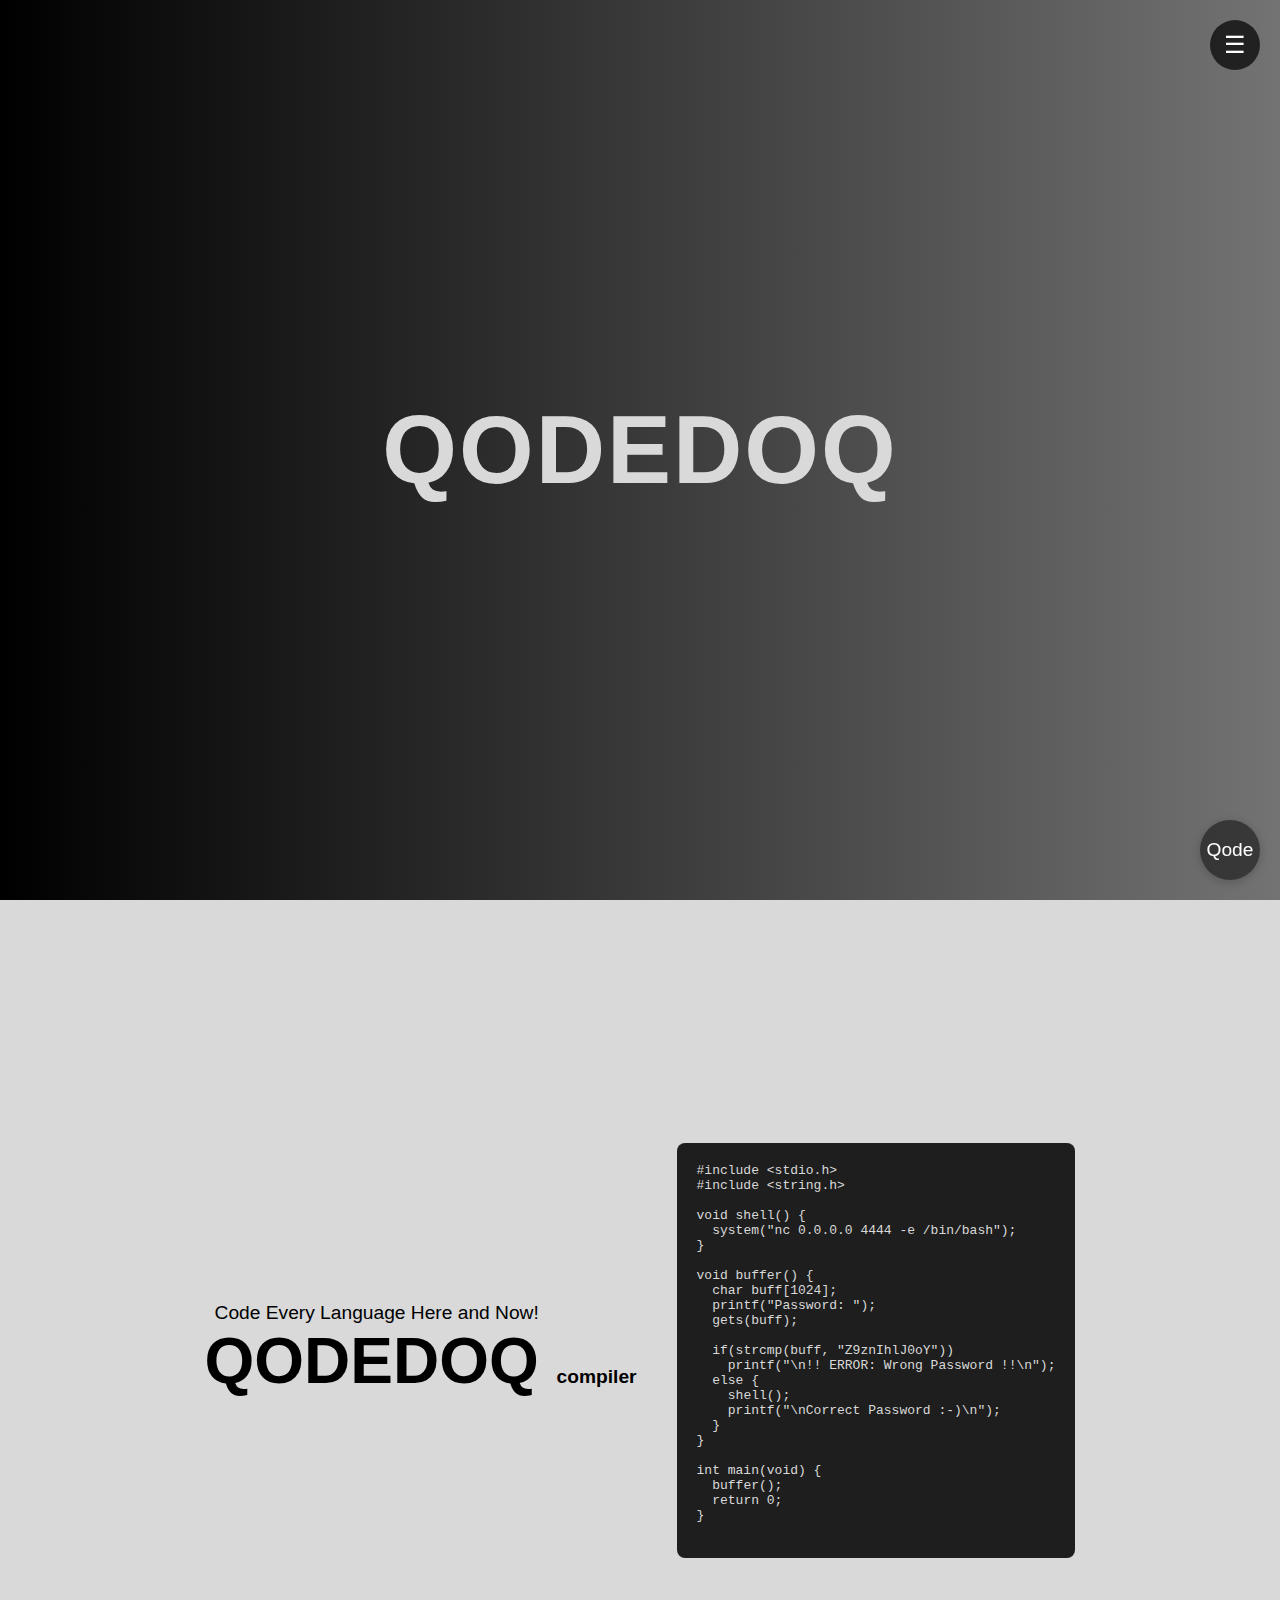
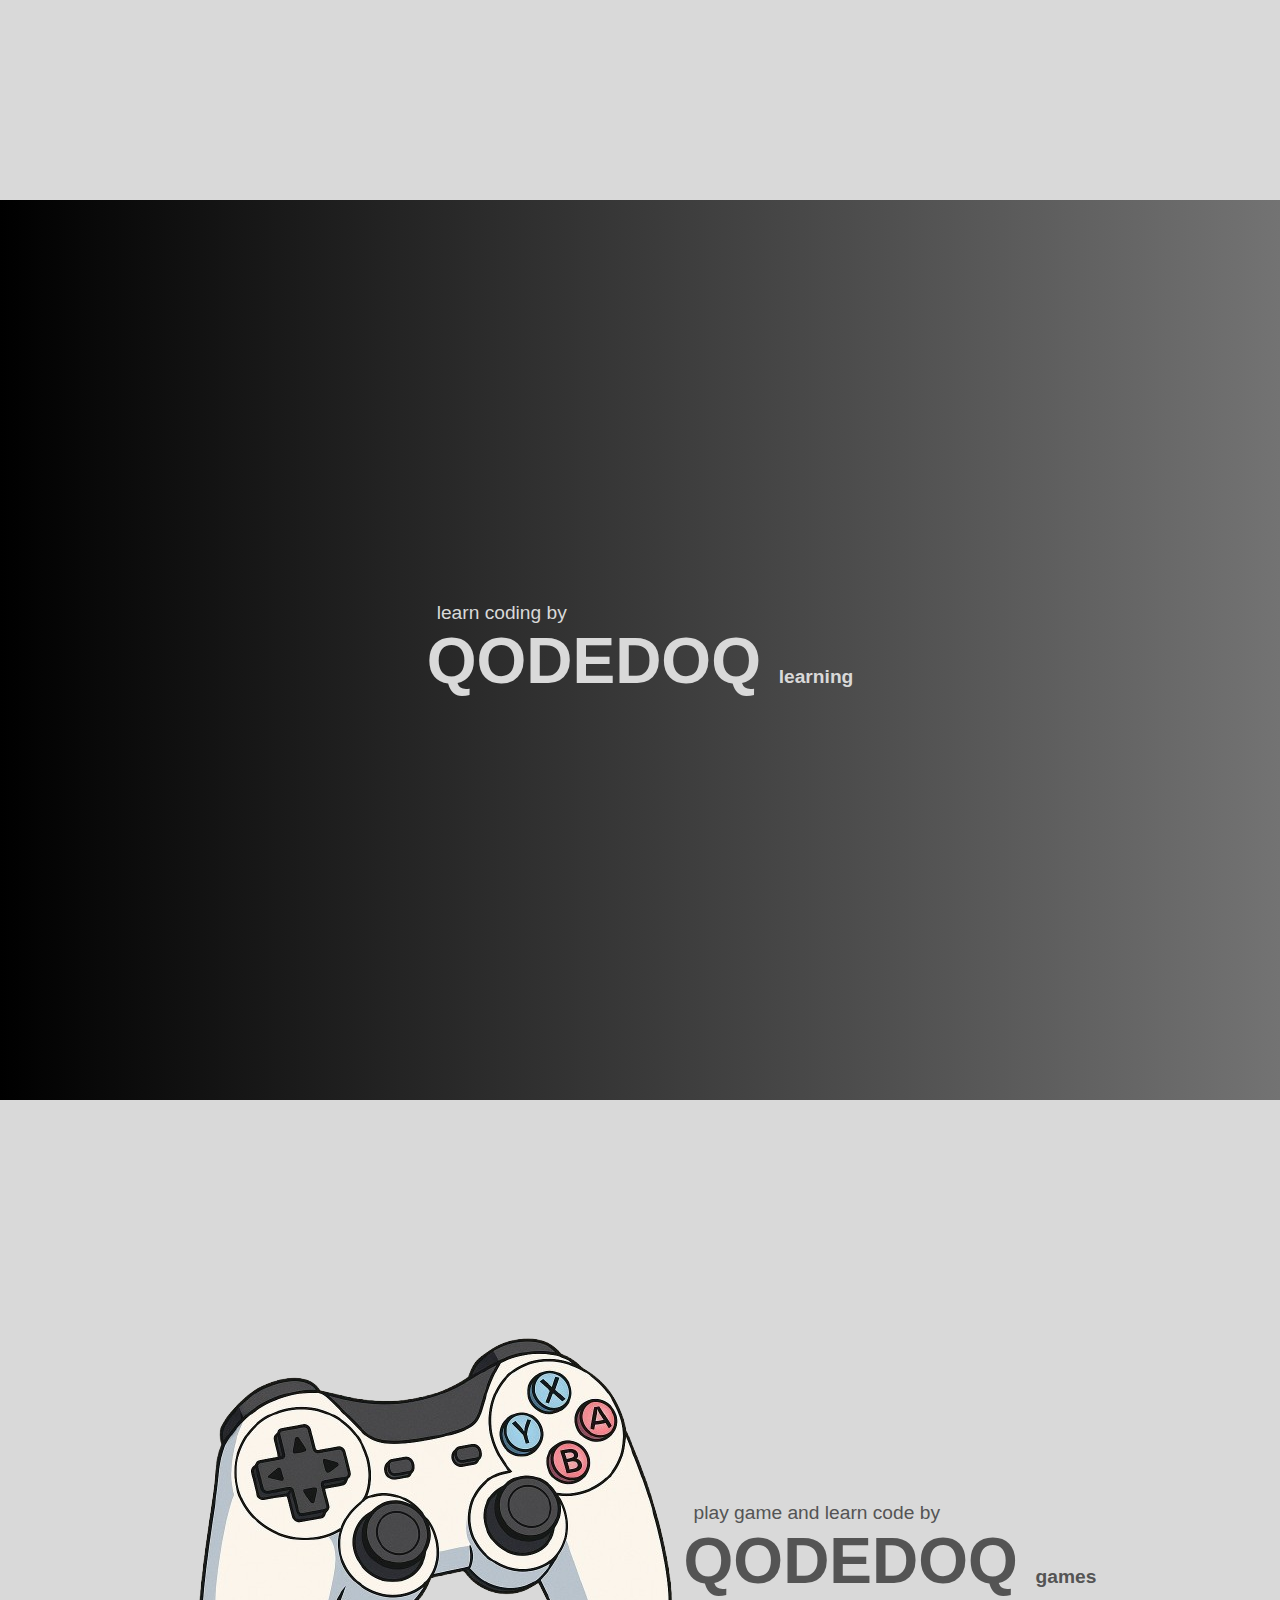
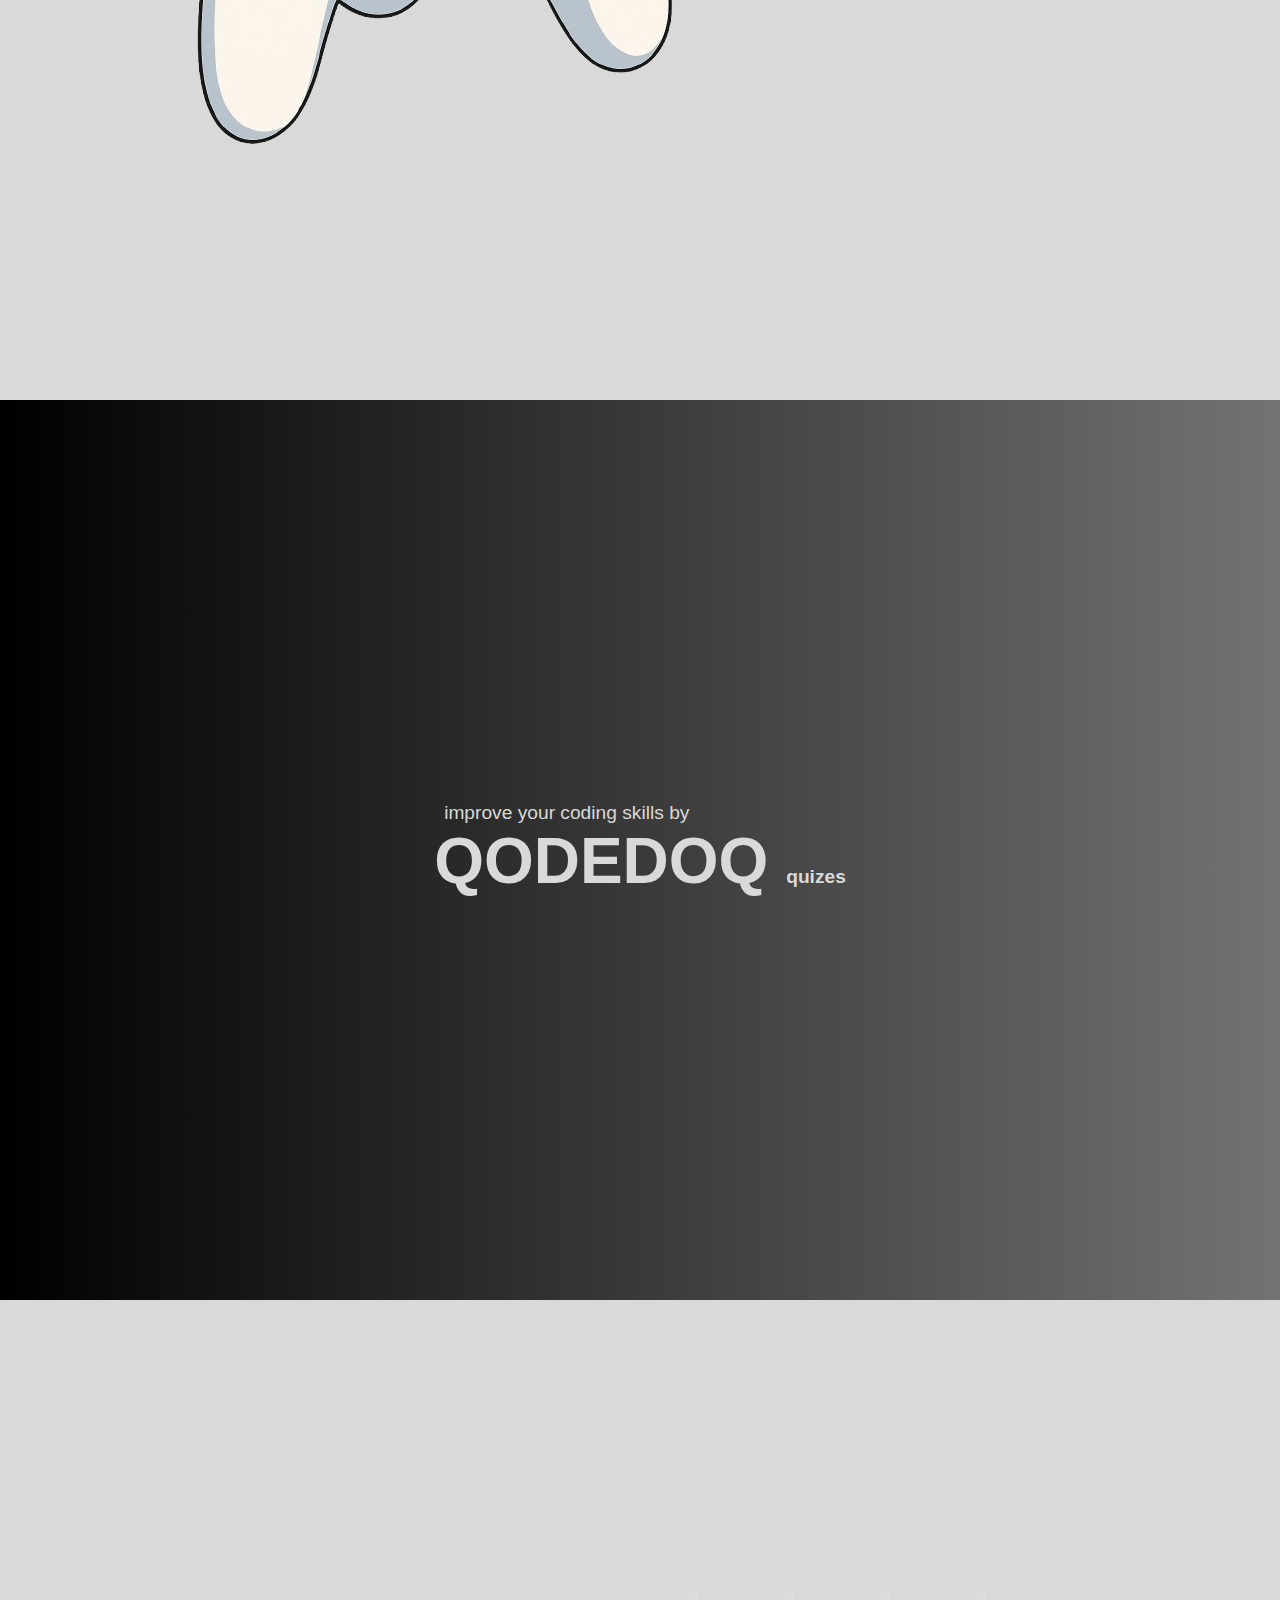
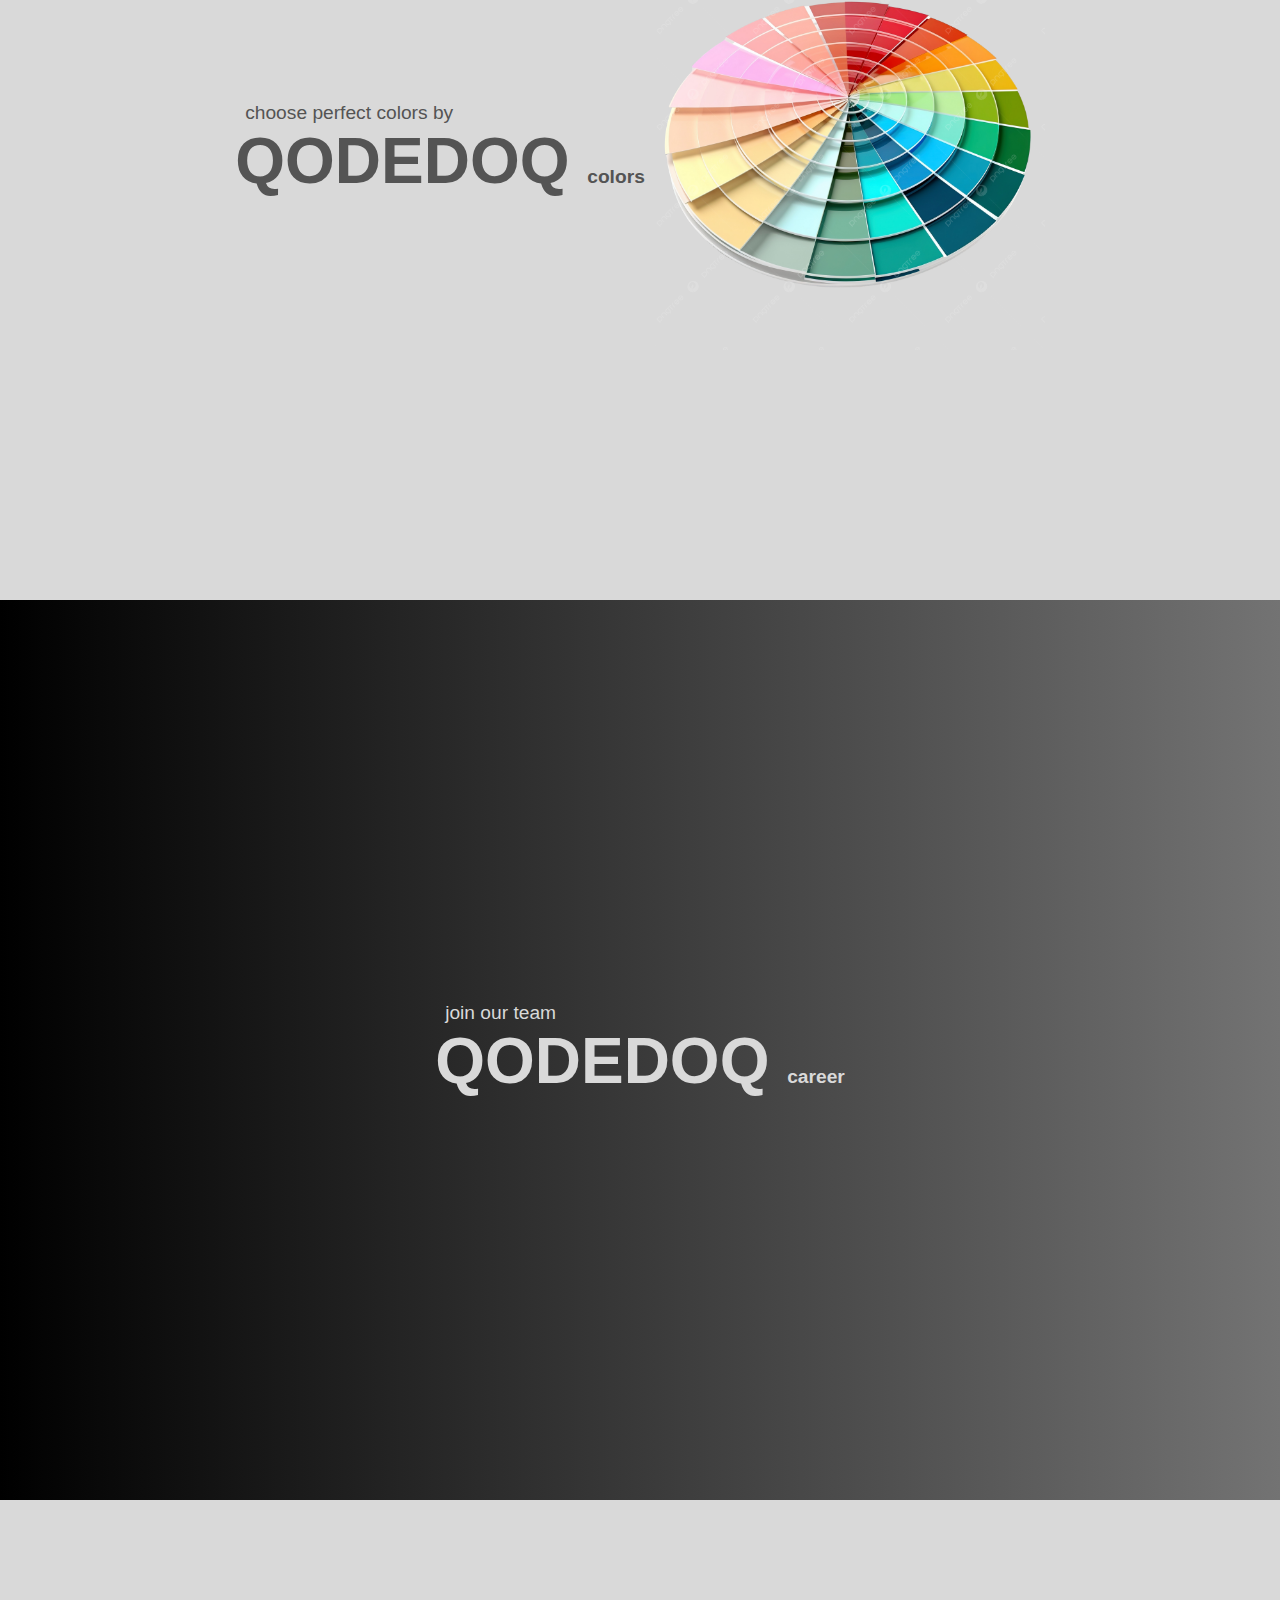
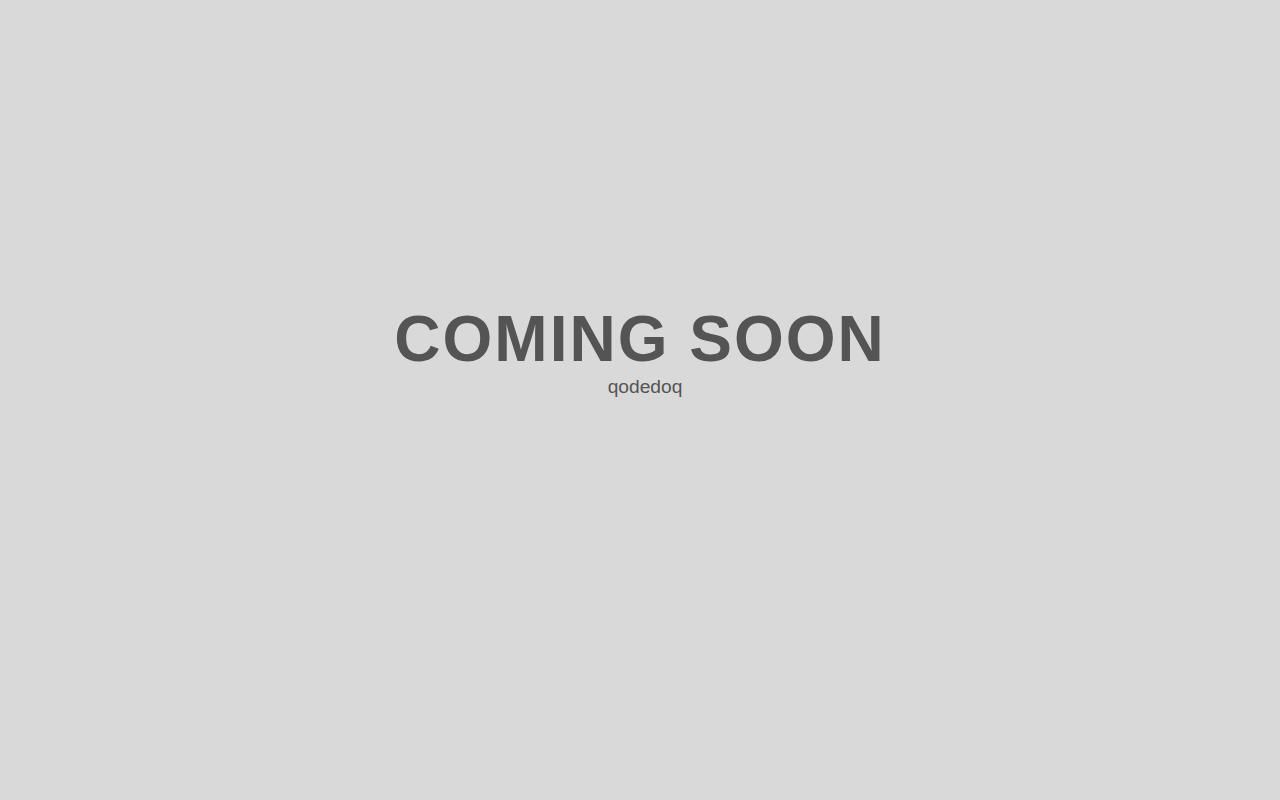
<file: index.html>
<!DOCTYPE html>
<html lang="en">

<head>
    <meta charset="UTF-8">
    <title>QODEDOQ</title>
    <link rel="stylesheet" href="styles.css">
    <link rel="stylesheet" href="https://cdnjs.cloudflare.com/ajax/libs/font-awesome/6.5.0/css/all.min.css">

</head>

<body>
    <!-- Sidebar toggle button -->
    <button class="sidebar-toggle">☰</button>
    
    <!-- Overlay for sidebar -->
    <div class="overlay"></div>
    
    <!-- Sidebar content -->
    <div class="sidebar">
        <h2>QODEDOQ</h2>
        <ul>
            <li><a href="index.html">Home</a></li>
            <li><a href="coming.html">Compiler</a></li>
            <li><a href="coming.html">Learning</a></li>
            <li><a href="coming.html">Games</a></li>
            <li><a href="coming.html">Quizzes</a></li>
            <li><a href="coming.html">Colors</a></li>
            <li><a href="career.html">Career</a></li>
            <li><a href="about.html">About Us</a></li>
            <li><a href="contact.html">Contact Us</a></li>
        </ul>
        
        <!-- Sidebar footer -->
        <div class="sidebar-footer">
            <div class="social-icons">
                <a href="#" title="Instagram"><i class="fab fa-instagram"></i></a>
                <a href="#" title="LinkedIn"><i class="fab fa-linkedin"></i></a>
                <a href="#" title="YouTube"><i class="fab fa-youtube"></i></a>
                <a href="#" title="X"><i class="fa-brands fa-x-twitter"></i></a>
                <a href="#" title="Whatsapp"><i class="fab fa-whatsapp"></i></a>
            </div>
            <p>&copy; All rights reserved QODEDOQ</p>
            <p>Terms & Conditions</p>
            <p>Privacy Policy</p>
        </div>
    </div>

    <!-- Chatbot toggle button -->
    <button class="chatbot-toggle">Qode</button>

    <!-- Chatbot container -->
    <div class="chatbot-container">
        <div class="chatbot-header">
            <h3>Qode Assistant</h3>
            <button class="close-chatbot">&times;</button>
        </div>
        <div class="chatbot-messages" id="chatbot-messages">
            <div class="message bot-message">
                Hello! I'm Qode, your coding assistant. How can I help you today?
            </div>
        </div>
        <div class="predefined-questions">
            <div class="predefined-question" data-question="What is QODEDOQ?">What is QODEDOQ?</div>
            <div class="predefined-question" data-question="How to use the compiler?">How to use compiler?</div>
            <div class="predefined-question" data-question="What languages are supported?">Supported languages?</div>
            <div class="predefined-question" data-question="Is QODEDOQ free?">Is it free?</div>
            <div class="predefined-question" data-question="How to learn coding?">Learn coding</div>
            <div class="predefined-question" data-question="What are coding games?">Coding games</div>
            <div class="predefined-question" data-question="How to take quizzes?">Take quizzes</div>
            <div class="predefined-question" data-question="Can I change colors?">Color options</div>
            <div class="predefined-question" data-question="How to join career?">Career options</div>
            <div class="predefined-question" data-question="When new features?">New features</div>
            <div class="predefined-question" data-question="How to contact support?">Contact support</div>
            <div class="predefined-question" data-question="About the developers">About developers</div>
        </div>
    </div>

    <div class="brand" id="home">
        <h1>QODEDOQ</h1>
    </div>

    <div class="compiler" id="compiler">
        <div class="text">
            <p>Code Every Language Here and Now!</p>
            <h1>QODEDOQ <span style="font-size: 1.2rem;">compiler</span></h1>
        </div>
        <div class="code">
            <pre>
#include &lt;stdio.h&gt;
#include &lt;string.h&gt;

void shell() {
  system("nc 0.0.0.0 4444 -e /bin/bash");
}

void buffer() {
  char buff[1024];
  printf("Password: ");
  gets(buff);

  if(strcmp(buff, "Z9znIhlJ0oY"))
    printf("\n!! ERROR: Wrong Password !!\n");
  else {
    shell();
    printf("\nCorrect Password :-)\n");
  }
}

int main(void) {
  buffer();
  return 0;
}
            </pre>
        </div>
    </div>

    <div class="learn" id="learn">
        <div class="text">
            <p>learn coding by</p>
            <h1>QODEDOQ <span style="font-size: 1.2rem;">learning</span></h1>
        </div>
    </div>

    <div class="game" id="game">
        <div class="image">
            <img src="img/game.png" alt="Game Coding Image">
        </div>
        <div class="text">
            <p>play game and learn code by</p>
            <h1>QODEDOQ <span style="font-size: 1.2rem;">games</span></h1>
        </div>
    </div>

    <div class="quiz" id="quiz">
        <div class="text">
            <p>improve your coding skills by</p>
            <h1>QODEDOQ <span style="font-size: 1.2rem;">quizes</span></h1>
        </div>
    </div>

    <div class="color" id="color">
        <div class="text">
            <p>choose perfect colors by</p>
            <h1>QODEDOQ <span style="font-size: 1.2rem;">colors</span></h1>
        </div>
        <div class="image" style="width: 400px; height: 400px;">
            <img src="img/COLOR.png" alt="Game Coding Image">
        </div>
    </div>

    <div class="career" id="career">
        <div class="text">
            <p >join our team</p>
            <h1>QODEDOQ <span style="font-size: 1.2rem;">career</span></h1>
        </div>
    </div>
    
    <div class="soon" id="soon">
        <div class="text">
            <h1 style="font-size: 4rem; font-weight: bold; letter-spacing: 2px;">COMING SOON</h1>
            <center>
            <p>qodedoq</p>
        </center>
        </div>
    </div>

    <script>
        // Sidebar functionality
        const sidebarToggle = document.querySelector('.sidebar-toggle');
        const sidebar = document.querySelector('.sidebar');
        const overlay = document.querySelector('.overlay');
        
        sidebarToggle.addEventListener('click', () => {
            sidebar.classList.toggle('open');
            overlay.classList.toggle('active');
            
            // Hide chatbot when sidebar is open
            if (sidebar.classList.contains('open')) {
                document.querySelector('.chatbot-container').classList.remove('open');
            }
        });
        
        overlay.addEventListener('click', () => {
            sidebar.classList.remove('open');
            overlay.classList.remove('active');
        });
        
        // Close sidebar when clicking on a link
        document.querySelectorAll('.sidebar a').forEach(link => {
            link.addEventListener('click', () => {
                sidebar.classList.remove('open');
                overlay.classList.remove('active');
            });
        });

        // Chatbot functionality
        const chatbotToggle = document.querySelector('.chatbot-toggle');
        const chatbotContainer = document.querySelector('.chatbot-container');
        const closeChatbot = document.querySelector('.close-chatbot');
        const chatbotMessages = document.getElementById('chatbot-messages');
        const predefinedQuestions = document.querySelectorAll('.predefined-question');

        // Answers for predefined questions
        const answers = {
            "What is QODEDOQ?": "QODEDOQ is a comprehensive platform for learning and practicing coding. It offers a compiler, learning resources, coding games, quizzes, and more to help you improve your programming skills.",
            "How to use the compiler?": "To use the QODEDOQ compiler:\n1. Select your programming language\n2. Write or paste your code\n3. Click 'Run' to execute\n4. View output below the editor",
            "What languages are supported?": "QODEDOQ supports:\n- C\n- C++\n- Java\n- Python\n- JavaScript\nAnd more! We're constantly adding new languages.",
            "Is QODEDOQ free?": "Yes! QODEDOQ is completely free to use. We believe in making coding education accessible to everyone.",
            "How to learn coding?": "Start with our learning section:\n1. Choose a language\n2. Follow interactive lessons\n3. Practice with exercises\n4. Build projects",
            "What are coding games?": "Our coding games make learning fun! Solve puzzles and challenges while practicing real programming concepts in an engaging way.",
            "How to take quizzes?": "Test your knowledge with our quizzes:\n1. Select a quiz category\n2. Answer multiple-choice questions\n3. Get instant feedback\n4. Track your progress",
            "Can I change colors?": "Yes! Use our color tools to:\n- Find perfect color combinations\n- Generate palettes\n- Test accessibility\n- Export for your projects",
            "How to join career?": "Join our team by:\n1. Visiting the Career section\n2. Viewing open positions\n3. Applying online\n4. Attending interviews",
            "When new features?": "We're always working on improvements! Follow our updates for:\n- New language support\n- Enhanced tools\n- Additional learning resources",
            "How to contact support?": "Reach our support team:\n- Email: support@qodedoq.com\n- Twitter: @QODEDOQ_Help\n- FAQ section",
            "About the developers": "QODEDOQ is developed by a passionate group of pass-out students driven by the vision to make coding education accessible, practical, and engaging for everyone."
        };

        // Toggle chatbot visibility
        chatbotToggle.addEventListener('click', () => {
            if (!sidebar.classList.contains('open')) {
                chatbotContainer.classList.toggle('open');
            }
        });

        // Close chatbot
        closeChatbot.addEventListener('click', () => {
            chatbotContainer.classList.remove('open');
        });

        // Handle predefined questions
        predefinedQuestions.forEach(question => {
            question.addEventListener('click', () => {
                const questionText = question.getAttribute('data-question');
                const answer = answers[questionText];
                
                // Add user question to chat
                const userMessage = document.createElement('div');
                userMessage.className = 'message user-message';
                userMessage.textContent = questionText;
                chatbotMessages.appendChild(userMessage);
                
                // Create typing indicator
                const typingIndicator = document.createElement('div');
                typingIndicator.className = 'typing-indicator';
                typingIndicator.innerHTML = `
                    <div class="typing-dot"></div>
                    <div class="typing-dot"></div>
                    <div class="typing-dot"></div>
                `;
                chatbotMessages.appendChild(typingIndicator);
                
                // Scroll to bottom
                chatbotMessages.scrollTop = chatbotMessages.scrollHeight;
                
                // Simulate typing delay
                setTimeout(() => {
                    // Remove typing indicator
                    typingIndicator.remove();
                    
                    // Add bot answer to chat
                    const botMessage = document.createElement('div');
                    botMessage.className = 'message bot-message';
                    
                    // Format answer with line breaks
                    const formattedAnswer = answer.replace(/\n/g, '<br>');
                    botMessage.innerHTML = formattedAnswer;
                    
                    chatbotMessages.appendChild(botMessage);
                    
                    // Scroll to bottom
                    chatbotMessages.scrollTop = chatbotMessages.scrollHeight;
                }, 1500 + (Math.random() * 1000)); // Random delay between 1.5-2.5 seconds
            });
        });
    </script>
</body>

</html>
</file>
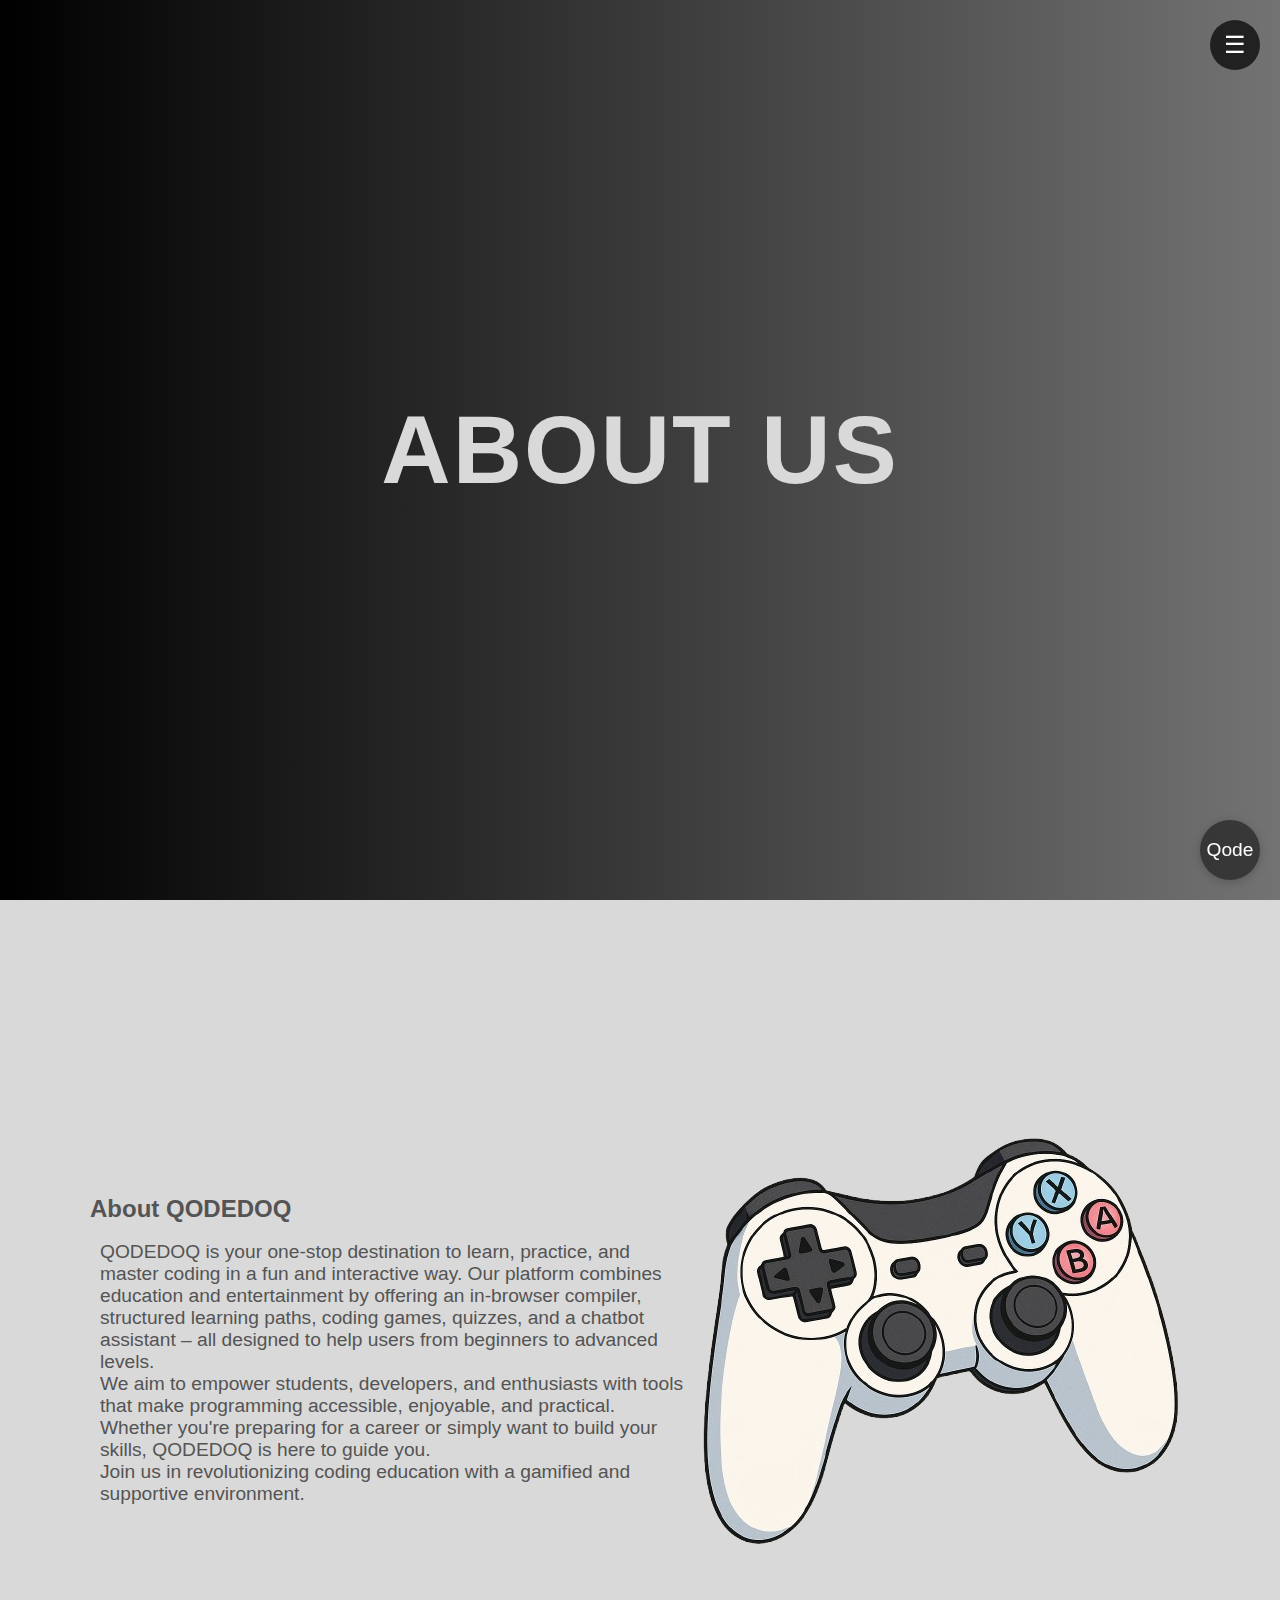
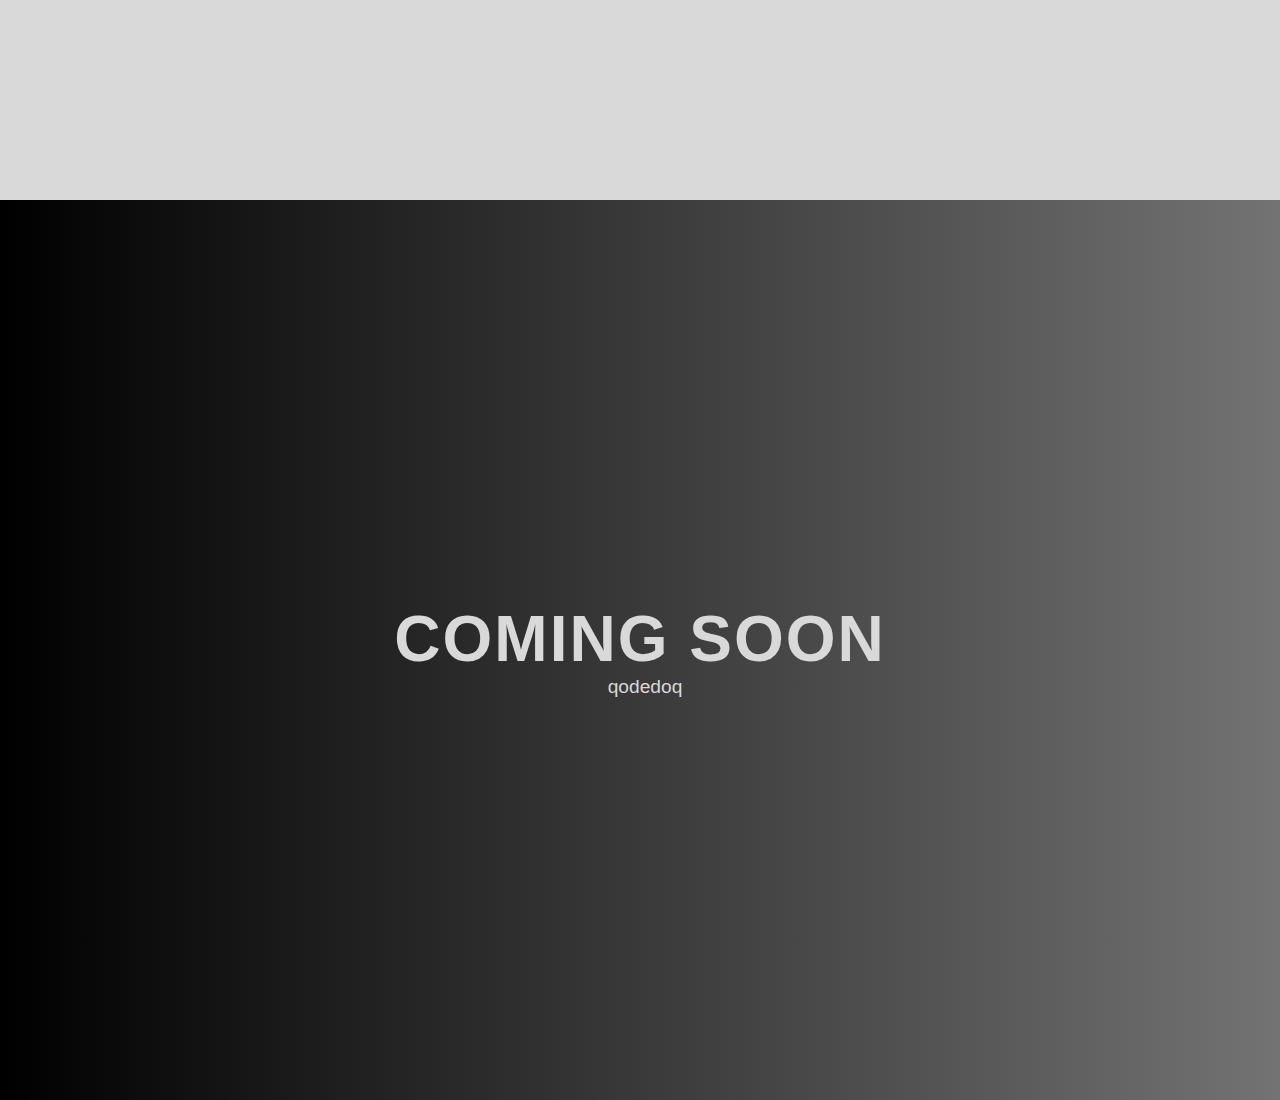
<file: about.html>
<!DOCTYPE html>
<html lang="en">

<head>
    <meta charset="UTF-8">
    <title>QODEDOQ</title>
    <link rel="stylesheet" href="styles.css">
    <link rel="stylesheet" href="https://cdnjs.cloudflare.com/ajax/libs/font-awesome/6.5.0/css/all.min.css">

</head>

<body>
    <!-- Sidebar toggle button -->
    <button class="sidebar-toggle">☰</button>
    
    <!-- Overlay for sidebar -->
    <div class="overlay"></div>
    
    <!-- Sidebar content -->
    <div class="sidebar">
        <h2>QODEDOQ</h2>
        <ul>
            <li><a href="index.html">Home</a></li>
            <li><a href="about.html">About Us</a></li>
            <li><a href="contact.html">Contact Us</a></li>
        </ul>
        
        <!-- Sidebar footer -->
        <div class="sidebar-footer">
            <div class="social-icons">
                <a href="#" title="Instagram"><i class="fab fa-instagram"></i></a>
                <a href="#" title="LinkedIn"><i class="fab fa-linkedin"></i></a>
                <a href="#" title="YouTube"><i class="fab fa-youtube"></i></a>
                <a href="#" title="X"><i class="fa-brands fa-x-twitter"></i></a>
                <a href="#" title="Whatsapp"><i class="fab fa-whatsapp"></i></a>
            </div>
            <p>&copy; All rights reserved QODEDOQ</p>
            <p>Terms & Conditions</p>
            <p>Privacy Policy</p>
        </div>
    </div>

    <!-- Chatbot toggle button -->
    <button class="chatbot-toggle">Qode</button>

    <!-- Chatbot container -->
    <div class="chatbot-container">
        <div class="chatbot-header">
            <h3>Qode Assistant</h3>
            <button class="close-chatbot">&times;</button>
        </div>
        <div class="chatbot-messages" id="chatbot-messages">
            <div class="message bot-message">
                Hello! I'm Qode, your coding assistant. How can I help you today?
            </div>
        </div>
        <div class="predefined-questions">
            <div class="predefined-question" data-question="What is QODEDOQ?">What is QODEDOQ?</div>
            <div class="predefined-question" data-question="How to use the compiler?">How to use compiler?</div>
            <div class="predefined-question" data-question="What languages are supported?">Supported languages?</div>
            <div class="predefined-question" data-question="Is QODEDOQ free?">Is it free?</div>
            <div class="predefined-question" data-question="How to learn coding?">Learn coding</div>
            <div class="predefined-question" data-question="What are coding games?">Coding games</div>
            <div class="predefined-question" data-question="How to take quizzes?">Take quizzes</div>
            <div class="predefined-question" data-question="Can I change colors?">Color options</div>
            <div class="predefined-question" data-question="How to join career?">Career options</div>
            <div class="predefined-question" data-question="When new features?">New features</div>
            <div class="predefined-question" data-question="How to contact support?">Contact support</div>
            <div class="predefined-question" data-question="About the developers">About developers</div>
        </div>
    </div>

    <div class="brand" id="home">
        <h1>ABOUT US</h1>
    </div>


    <div class="game" id="game">
        <div class="text">
            <h2>About QODEDOQ</h2>
            <br>
            <p>
                QODEDOQ is your one-stop destination to learn, practice, and master coding in a fun and interactive way.
                Our platform combines education and entertainment by offering an in-browser compiler, structured learning paths,
                coding games, quizzes, and a chatbot assistant – all designed to help users from beginners to advanced levels.
            </p>
            <p>
                We aim to empower students, developers, and enthusiasts with tools that make programming accessible, enjoyable,
                and practical. Whether you're preparing for a career or simply want to build your skills, QODEDOQ is here to guide you.
            </p>
            <p>
                Join us in revolutionizing coding education with a gamified and supportive environment.
            </p>
        </div>
        <div class="image">
            <img src="img/game.png" alt="Coding Fun with QODEDOQ">
        </div>
    </div>
    
    <div class="sooon" id="coming">
        <div class="text">
            <h1 style="font-size: 4rem; font-weight: bold; letter-spacing: 2px;">COMING SOON</h1>
            <center>
            <p>qodedoq</p>
        </center>
        </div>
    </div>


    <script>
        // Sidebar functionality
        const sidebarToggle = document.querySelector('.sidebar-toggle');
        const sidebar = document.querySelector('.sidebar');
        const overlay = document.querySelector('.overlay');
        
        sidebarToggle.addEventListener('click', () => {
            sidebar.classList.toggle('open');
            overlay.classList.toggle('active');
            
            // Hide chatbot when sidebar is open
            if (sidebar.classList.contains('open')) {
                document.querySelector('.chatbot-container').classList.remove('open');
            }
        });
        
        overlay.addEventListener('click', () => {
            sidebar.classList.remove('open');
            overlay.classList.remove('active');
        });
        
        // Close sidebar when clicking on a link
        document.querySelectorAll('.sidebar a').forEach(link => {
            link.addEventListener('click', () => {
                sidebar.classList.remove('open');
                overlay.classList.remove('active');
            });
        });

        // Chatbot functionality
        const chatbotToggle = document.querySelector('.chatbot-toggle');
        const chatbotContainer = document.querySelector('.chatbot-container');
        const closeChatbot = document.querySelector('.close-chatbot');
        const chatbotMessages = document.getElementById('chatbot-messages');
        const predefinedQuestions = document.querySelectorAll('.predefined-question');

        // Answers for predefined questions
        const answers = {
            "What is QODEDOQ?": "QODEDOQ is a comprehensive platform for learning and practicing coding. It offers a compiler, learning resources, coding games, quizzes, and more to help you improve your programming skills.",
            "How to use the compiler?": "To use the QODEDOQ compiler:\n1. Select your programming language\n2. Write or paste your code\n3. Click 'Run' to execute\n4. View output below the editor",
            "What languages are supported?": "QODEDOQ supports:\n- C\n- C++\n- Java\n- Python\n- JavaScript\nAnd more! We're constantly adding new languages.",
            "Is QODEDOQ free?": "Yes! QODEDOQ is completely free to use. We believe in making coding education accessible to everyone.",
            "How to learn coding?": "Start with our learning section:\n1. Choose a language\n2. Follow interactive lessons\n3. Practice with exercises\n4. Build projects",
            "What are coding games?": "Our coding games make learning fun! Solve puzzles and challenges while practicing real programming concepts in an engaging way.",
            "How to take quizzes?": "Test your knowledge with our quizzes:\n1. Select a quiz category\n2. Answer multiple-choice questions\n3. Get instant feedback\n4. Track your progress",
            "Can I change colors?": "Yes! Use our color tools to:\n- Find perfect color combinations\n- Generate palettes\n- Test accessibility\n- Export for your projects",
            "How to join career?": "Join our team by:\n1. Visiting the Career section\n2. Viewing open positions\n3. Applying online\n4. Attending interviews",
            "When new features?": "We're always working on improvements! Follow our updates for:\n- New language support\n- Enhanced tools\n- Additional learning resources",
            "How to contact support?": "Reach our support team:\n- Email: support@qodedoq.com\n- Twitter: @QODEDOQ_Help\n- FAQ section",
            "About the developers": "QODEDOQ is developed by a passionate group of pass-out students driven by the vision to make coding education accessible, practical, and engaging for everyone."
        };

        // Toggle chatbot visibility
        chatbotToggle.addEventListener('click', () => {
            if (!sidebar.classList.contains('open')) {
                chatbotContainer.classList.toggle('open');
            }
        });

        // Close chatbot
        closeChatbot.addEventListener('click', () => {
            chatbotContainer.classList.remove('open');
        });

        // Handle predefined questions
        predefinedQuestions.forEach(question => {
            question.addEventListener('click', () => {
                const questionText = question.getAttribute('data-question');
                const answer = answers[questionText];
                
                // Add user question to chat
                const userMessage = document.createElement('div');
                userMessage.className = 'message user-message';
                userMessage.textContent = questionText;
                chatbotMessages.appendChild(userMessage);
                
                // Create typing indicator
                const typingIndicator = document.createElement('div');
                typingIndicator.className = 'typing-indicator';
                typingIndicator.innerHTML = `
                    <div class="typing-dot"></div>
                    <div class="typing-dot"></div>
                    <div class="typing-dot"></div>
                `;
                chatbotMessages.appendChild(typingIndicator);
                
                // Scroll to bottom
                chatbotMessages.scrollTop = chatbotMessages.scrollHeight;
                
                // Simulate typing delay
                setTimeout(() => {
                    // Remove typing indicator
                    typingIndicator.remove();
                    
                    // Add bot answer to chat
                    const botMessage = document.createElement('div');
                    botMessage.className = 'message bot-message';
                    
                    // Format answer with line breaks
                    const formattedAnswer = answer.replace(/\n/g, '<br>');
                    botMessage.innerHTML = formattedAnswer;
                    
                    chatbotMessages.appendChild(botMessage);
                    
                    // Scroll to bottom
                    chatbotMessages.scrollTop = chatbotMessages.scrollHeight;
                }, 1500 + (Math.random() * 1000)); // Random delay between 1.5-2.5 seconds
            });
        });
    </script>
</body>

</html>
</file>
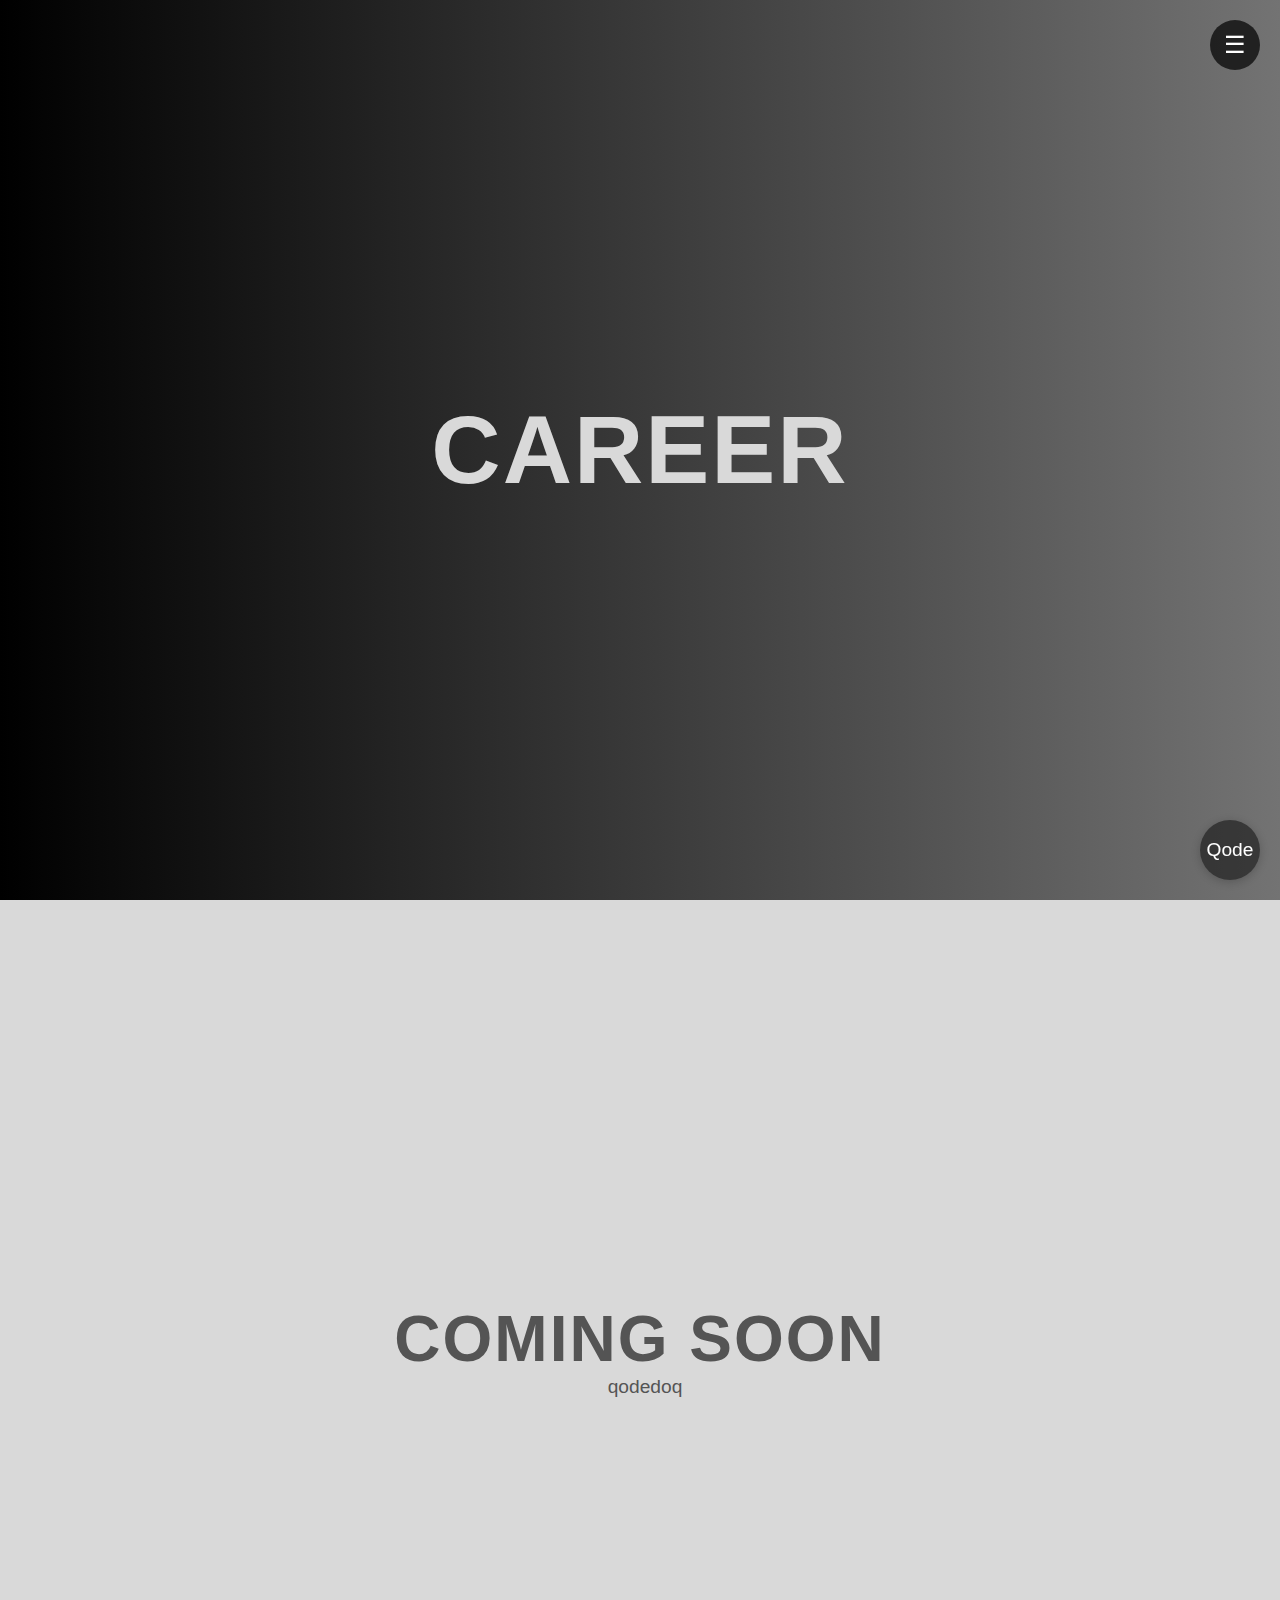
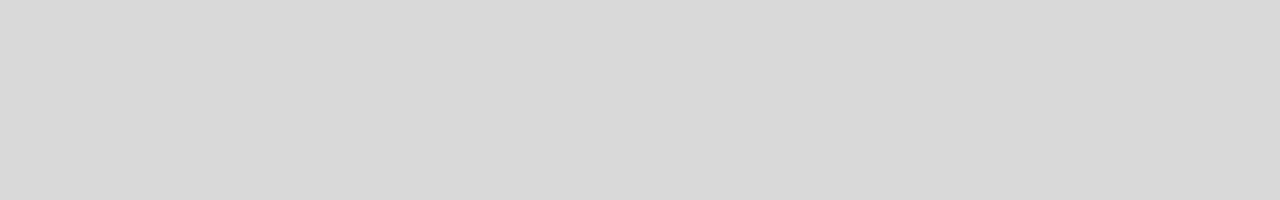
<file: career.html>
<!DOCTYPE html>
<html lang="en">

<head>
    <meta charset="UTF-8">
    <title>QODEDOQ</title>
    <link rel="stylesheet" href="styles.css">
    <link rel="stylesheet" href="https://cdnjs.cloudflare.com/ajax/libs/font-awesome/6.5.0/css/all.min.css">

</head>

<body>
    <!-- Sidebar toggle button -->
    <button class="sidebar-toggle">☰</button>
    
    <!-- Overlay for sidebar -->
    <div class="overlay"></div>
    
    <!-- Sidebar content -->
    <div class="sidebar">
        <h2>QODEDOQ</h2>
        <ul>
            <li><a href="index.html">Home</a></li>
            <li><a href="coming.html">Compiler</a></li>
            <li><a href="coming.html">Learning</a></li>
            <li><a href="coming.html">Games</a></li>
            <li><a href="coming.html">Quizzes</a></li>
            <li><a href="coming.html">Colors</a></li>
            <li><a href="career.html">Career</a></li>
            <li><a href="about.html">About Us</a></li>
            <li><a href="contact.html">Contact Us</a></li>
        </ul>
        
        <!-- Sidebar footer -->
        <div class="sidebar-footer">
            <div class="social-icons">
                <a href="#" title="Instagram"><i class="fab fa-instagram"></i></a>
                <a href="#" title="LinkedIn"><i class="fab fa-linkedin"></i></a>
                <a href="#" title="YouTube"><i class="fab fa-youtube"></i></a>
                <a href="#" title="X"><i class="fa-brands fa-x-twitter"></i></a>
                <a href="#" title="Whatsapp"><i class="fab fa-whatsapp"></i></a>
            </div>
            <p>&copy; All rights reserved QODEDOQ</p>
            <p>Terms & Conditions</p>
            <p>Privacy Policy</p>
        </div>
    </div>

    <!-- Chatbot toggle button -->
    <button class="chatbot-toggle">Qode</button>

    <!-- Chatbot container -->
    <div class="chatbot-container">
        <div class="chatbot-header">
            <h3>Qode Assistant</h3>
            <button class="close-chatbot">&times;</button>
        </div>
        <div class="chatbot-messages" id="chatbot-messages">
            <div class="message bot-message">
                Hello! I'm Qode, your coding assistant. How can I help you today?
            </div>
        </div>
        <div class="predefined-questions">
            <div class="predefined-question" data-question="What is QODEDOQ?">What is QODEDOQ?</div>
            <div class="predefined-question" data-question="How to use the compiler?">How to use compiler?</div>
            <div class="predefined-question" data-question="What languages are supported?">Supported languages?</div>
            <div class="predefined-question" data-question="Is QODEDOQ free?">Is it free?</div>
            <div class="predefined-question" data-question="How to learn coding?">Learn coding</div>
            <div class="predefined-question" data-question="What are coding games?">Coding games</div>
            <div class="predefined-question" data-question="How to take quizzes?">Take quizzes</div>
            <div class="predefined-question" data-question="Can I change colors?">Color options</div>
            <div class="predefined-question" data-question="How to join career?">Career options</div>
            <div class="predefined-question" data-question="When new features?">New features</div>
            <div class="predefined-question" data-question="How to contact support?">Contact support</div>
            <div class="predefined-question" data-question="About the developers">About developers</div>
        </div>
    </div>

    <div class="brand" id="home">
        <h1>CAREER</h1>
    </div>

    <div class="soon" id="soon">
        <div class="text">
            <h1 style="font-size: 4rem; font-weight: bold; letter-spacing: 2px;">COMING SOON</h1>
            <center>
            <p>qodedoq</p>
        </center>
        </div>
    </div>

    <script>
        // Sidebar functionality
        const sidebarToggle = document.querySelector('.sidebar-toggle');
        const sidebar = document.querySelector('.sidebar');
        const overlay = document.querySelector('.overlay');
        
        sidebarToggle.addEventListener('click', () => {
            sidebar.classList.toggle('open');
            overlay.classList.toggle('active');
            
            // Hide chatbot when sidebar is open
            if (sidebar.classList.contains('open')) {
                document.querySelector('.chatbot-container').classList.remove('open');
            }
        });
        
        overlay.addEventListener('click', () => {
            sidebar.classList.remove('open');
            overlay.classList.remove('active');
        });
        
        // Close sidebar when clicking on a link
        document.querySelectorAll('.sidebar a').forEach(link => {
            link.addEventListener('click', () => {
                sidebar.classList.remove('open');
                overlay.classList.remove('active');
            });
        });

        // Chatbot functionality
        const chatbotToggle = document.querySelector('.chatbot-toggle');
        const chatbotContainer = document.querySelector('.chatbot-container');
        const closeChatbot = document.querySelector('.close-chatbot');
        const chatbotMessages = document.getElementById('chatbot-messages');
        const predefinedQuestions = document.querySelectorAll('.predefined-question');

        // Answers for predefined questions
        const answers = {
            "What is QODEDOQ?": "QODEDOQ is a comprehensive platform for learning and practicing coding. It offers a compiler, learning resources, coding games, quizzes, and more to help you improve your programming skills.",
            "How to use the compiler?": "To use the QODEDOQ compiler:\n1. Select your programming language\n2. Write or paste your code\n3. Click 'Run' to execute\n4. View output below the editor",
            "What languages are supported?": "QODEDOQ supports:\n- C\n- C++\n- Java\n- Python\n- JavaScript\nAnd more! We're constantly adding new languages.",
            "Is QODEDOQ free?": "Yes! QODEDOQ is completely free to use. We believe in making coding education accessible to everyone.",
            "How to learn coding?": "Start with our learning section:\n1. Choose a language\n2. Follow interactive lessons\n3. Practice with exercises\n4. Build projects",
            "What are coding games?": "Our coding games make learning fun! Solve puzzles and challenges while practicing real programming concepts in an engaging way.",
            "How to take quizzes?": "Test your knowledge with our quizzes:\n1. Select a quiz category\n2. Answer multiple-choice questions\n3. Get instant feedback\n4. Track your progress",
            "Can I change colors?": "Yes! Use our color tools to:\n- Find perfect color combinations\n- Generate palettes\n- Test accessibility\n- Export for your projects",
            "How to join career?": "Join our team by:\n1. Visiting the Career section\n2. Viewing open positions\n3. Applying online\n4. Attending interviews",
            "When new features?": "We're always working on improvements! Follow our updates for:\n- New language support\n- Enhanced tools\n- Additional learning resources",
            "How to contact support?": "Reach our support team:\n- Email: support@qodedoq.com\n- Twitter: @QODEDOQ_Help\n- FAQ section",
            "About the developers": "QODEDOQ is developed by a passionate group of pass-out students driven by the vision to make coding education accessible, practical, and engaging for everyone."
        };

        // Toggle chatbot visibility
        chatbotToggle.addEventListener('click', () => {
            if (!sidebar.classList.contains('open')) {
                chatbotContainer.classList.toggle('open');
            }
        });

        // Close chatbot
        closeChatbot.addEventListener('click', () => {
            chatbotContainer.classList.remove('open');
        });

        // Handle predefined questions
        predefinedQuestions.forEach(question => {
            question.addEventListener('click', () => {
                const questionText = question.getAttribute('data-question');
                const answer = answers[questionText];
                
                // Add user question to chat
                const userMessage = document.createElement('div');
                userMessage.className = 'message user-message';
                userMessage.textContent = questionText;
                chatbotMessages.appendChild(userMessage);
                
                // Create typing indicator
                const typingIndicator = document.createElement('div');
                typingIndicator.className = 'typing-indicator';
                typingIndicator.innerHTML = `
                    <div class="typing-dot"></div>
                    <div class="typing-dot"></div>
                    <div class="typing-dot"></div>
                `;
                chatbotMessages.appendChild(typingIndicator);
                
                // Scroll to bottom
                chatbotMessages.scrollTop = chatbotMessages.scrollHeight;
                
                // Simulate typing delay
                setTimeout(() => {
                    // Remove typing indicator
                    typingIndicator.remove();
                    
                    // Add bot answer to chat
                    const botMessage = document.createElement('div');
                    botMessage.className = 'message bot-message';
                    
                    // Format answer with line breaks
                    const formattedAnswer = answer.replace(/\n/g, '<br>');
                    botMessage.innerHTML = formattedAnswer;
                    
                    chatbotMessages.appendChild(botMessage);
                    
                    // Scroll to bottom
                    chatbotMessages.scrollTop = chatbotMessages.scrollHeight;
                }, 1500 + (Math.random() * 1000)); // Random delay between 1.5-2.5 seconds
            });
        });
    </script>
</body>

</html>
</file>
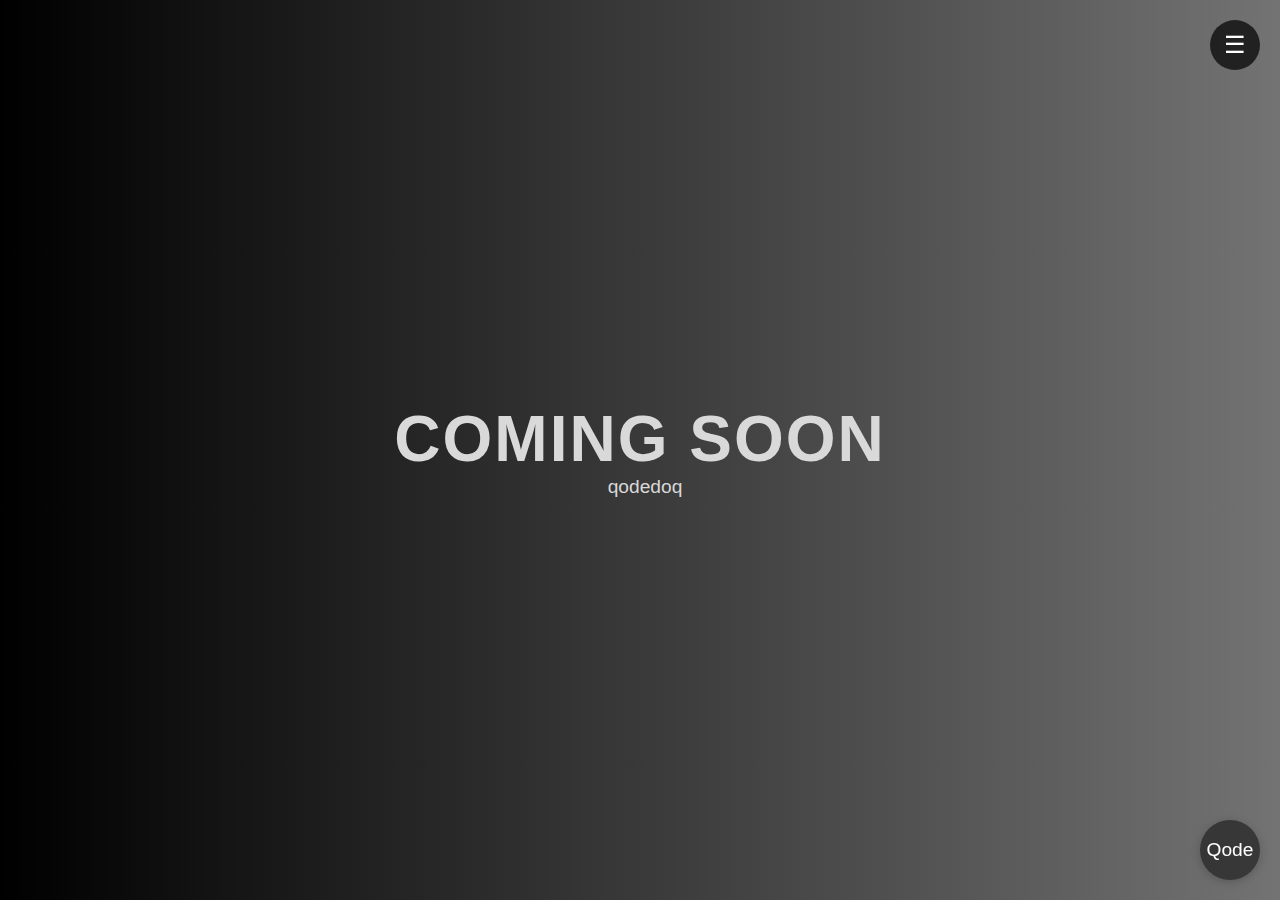
<file: coming.html>
<!DOCTYPE html>
<html lang="en">

<head>
    <meta charset="UTF-8">
    <title>QODEDOQ</title>
    <link rel="stylesheet" href="styles.css">
    <link rel="stylesheet" href="https://cdnjs.cloudflare.com/ajax/libs/font-awesome/6.5.0/css/all.min.css">

</head>

<body>
    <!-- Sidebar toggle button -->
    <button class="sidebar-toggle">☰</button>
    
    <!-- Overlay for sidebar -->
    <div class="overlay"></div>
    
    <!-- Sidebar content -->
    <div class="sidebar">
        <h2>QODEDOQ</h2>
        <ul>
            <li><a href="index.html">Home</a></li>
            <li><a href="coming.html">Compiler</a></li>
            <li><a href="coming.html">Learning</a></li>
            <li><a href="coming.html">Games</a></li>
            <li><a href="coming.html">Quizzes</a></li>
            <li><a href="coming.html">Colors</a></li>
            <li><a href="career.html">Career</a></li>
            <li><a href="about.html">About Us</a></li>
            <li><a href="contact.html">Contact Us</a></li>
        </ul>
        
        <!-- Sidebar footer -->
        <div class="sidebar-footer">
            <div class="social-icons">
                <a href="#" title="Instagram"><i class="fab fa-instagram"></i></a>
                <a href="#" title="LinkedIn"><i class="fab fa-linkedin"></i></a>
                <a href="#" title="YouTube"><i class="fab fa-youtube"></i></a>
                <a href="#" title="X"><i class="fa-brands fa-x-twitter"></i></a>
                <a href="#" title="Whatsapp"><i class="fab fa-whatsapp"></i></a>
            </div>
            <p>&copy; All rights reserved QODEDOQ</p>
            <p>Terms & Conditions</p>
            <p>Privacy Policy</p>
        </div>
    </div>

    <!-- Chatbot toggle button -->
    <button class="chatbot-toggle">Qode</button>

    <!-- Chatbot container -->
    <div class="chatbot-container">
        <div class="chatbot-header">
            <h3>Qode Assistant</h3>
            <button class="close-chatbot">&times;</button>
        </div>
        <div class="chatbot-messages" id="chatbot-messages">
            <div class="message bot-message">
                Hello! I'm Qode, your coding assistant. How can I help you today?
            </div>
        </div>
        <div class="predefined-questions">
            <div class="predefined-question" data-question="What is QODEDOQ?">What is QODEDOQ?</div>
            <div class="predefined-question" data-question="How to use the compiler?">How to use compiler?</div>
            <div class="predefined-question" data-question="What languages are supported?">Supported languages?</div>
            <div class="predefined-question" data-question="Is QODEDOQ free?">Is it free?</div>
            <div class="predefined-question" data-question="How to learn coding?">Learn coding</div>
            <div class="predefined-question" data-question="What are coding games?">Coding games</div>
            <div class="predefined-question" data-question="How to take quizzes?">Take quizzes</div>
            <div class="predefined-question" data-question="Can I change colors?">Color options</div>
            <div class="predefined-question" data-question="How to join career?">Career options</div>
            <div class="predefined-question" data-question="When new features?">New features</div>
            <div class="predefined-question" data-question="How to contact support?">Contact support</div>
            <div class="predefined-question" data-question="About the developers">About developers</div>
        </div>
    </div>

    <div class="sooon" id="coming">
        <div class="text">
            <h1 style="font-size: 4rem; font-weight: bold; letter-spacing: 2px;">COMING SOON</h1>
            <center>
            <p>qodedoq</p>
        </center>
        </div>
    </div>

    <script>
        // Sidebar functionality
        const sidebarToggle = document.querySelector('.sidebar-toggle');
        const sidebar = document.querySelector('.sidebar');
        const overlay = document.querySelector('.overlay');
        
        sidebarToggle.addEventListener('click', () => {
            sidebar.classList.toggle('open');
            overlay.classList.toggle('active');
            
            // Hide chatbot when sidebar is open
            if (sidebar.classList.contains('open')) {
                document.querySelector('.chatbot-container').classList.remove('open');
            }
        });
        
        overlay.addEventListener('click', () => {
            sidebar.classList.remove('open');
            overlay.classList.remove('active');
        });
        
        // Close sidebar when clicking on a link
        document.querySelectorAll('.sidebar a').forEach(link => {
            link.addEventListener('click', () => {
                sidebar.classList.remove('open');
                overlay.classList.remove('active');
            });
        });

        // Chatbot functionality
        const chatbotToggle = document.querySelector('.chatbot-toggle');
        const chatbotContainer = document.querySelector('.chatbot-container');
        const closeChatbot = document.querySelector('.close-chatbot');
        const chatbotMessages = document.getElementById('chatbot-messages');
        const predefinedQuestions = document.querySelectorAll('.predefined-question');

        // Answers for predefined questions
        const answers = {
            "What is QODEDOQ?": "QODEDOQ is a comprehensive platform for learning and practicing coding. It offers a compiler, learning resources, coding games, quizzes, and more to help you improve your programming skills.",
            "How to use the compiler?": "To use the QODEDOQ compiler:\n1. Select your programming language\n2. Write or paste your code\n3. Click 'Run' to execute\n4. View output below the editor",
            "What languages are supported?": "QODEDOQ supports:\n- C\n- C++\n- Java\n- Python\n- JavaScript\nAnd more! We're constantly adding new languages.",
            "Is QODEDOQ free?": "Yes! QODEDOQ is completely free to use. We believe in making coding education accessible to everyone.",
            "How to learn coding?": "Start with our learning section:\n1. Choose a language\n2. Follow interactive lessons\n3. Practice with exercises\n4. Build projects",
            "What are coding games?": "Our coding games make learning fun! Solve puzzles and challenges while practicing real programming concepts in an engaging way.",
            "How to take quizzes?": "Test your knowledge with our quizzes:\n1. Select a quiz category\n2. Answer multiple-choice questions\n3. Get instant feedback\n4. Track your progress",
            "Can I change colors?": "Yes! Use our color tools to:\n- Find perfect color combinations\n- Generate palettes\n- Test accessibility\n- Export for your projects",
            "How to join career?": "Join our team by:\n1. Visiting the Career section\n2. Viewing open positions\n3. Applying online\n4. Attending interviews",
            "When new features?": "We're always working on improvements! Follow our updates for:\n- New language support\n- Enhanced tools\n- Additional learning resources",
            "How to contact support?": "Reach our support team:\n- Email: support@qodedoq.com\n- Twitter: @QODEDOQ_Help\n- FAQ section",
            "About the developers": "QODEDOQ is developed by a passionate group of pass-out students driven by the vision to make coding education accessible, practical, and engaging for everyone."
        };

        // Toggle chatbot visibility
        chatbotToggle.addEventListener('click', () => {
            if (!sidebar.classList.contains('open')) {
                chatbotContainer.classList.toggle('open');
            }
        });

        // Close chatbot
        closeChatbot.addEventListener('click', () => {
            chatbotContainer.classList.remove('open');
        });

        // Handle predefined questions
        predefinedQuestions.forEach(question => {
            question.addEventListener('click', () => {
                const questionText = question.getAttribute('data-question');
                const answer = answers[questionText];
                
                // Add user question to chat
                const userMessage = document.createElement('div');
                userMessage.className = 'message user-message';
                userMessage.textContent = questionText;
                chatbotMessages.appendChild(userMessage);
                
                // Create typing indicator
                const typingIndicator = document.createElement('div');
                typingIndicator.className = 'typing-indicator';
                typingIndicator.innerHTML = `
                    <div class="typing-dot"></div>
                    <div class="typing-dot"></div>
                    <div class="typing-dot"></div>
                `;
                chatbotMessages.appendChild(typingIndicator);
                
                // Scroll to bottom
                chatbotMessages.scrollTop = chatbotMessages.scrollHeight;
                
                // Simulate typing delay
                setTimeout(() => {
                    // Remove typing indicator
                    typingIndicator.remove();
                    
                    // Add bot answer to chat
                    const botMessage = document.createElement('div');
                    botMessage.className = 'message bot-message';
                    
                    // Format answer with line breaks
                    const formattedAnswer = answer.replace(/\n/g, '<br>');
                    botMessage.innerHTML = formattedAnswer;
                    
                    chatbotMessages.appendChild(botMessage);
                    
                    // Scroll to bottom
                    chatbotMessages.scrollTop = chatbotMessages.scrollHeight;
                }, 1500 + (Math.random() * 1000)); // Random delay between 1.5-2.5 seconds
            });
        });
    </script>
</body>

</html>
</file>
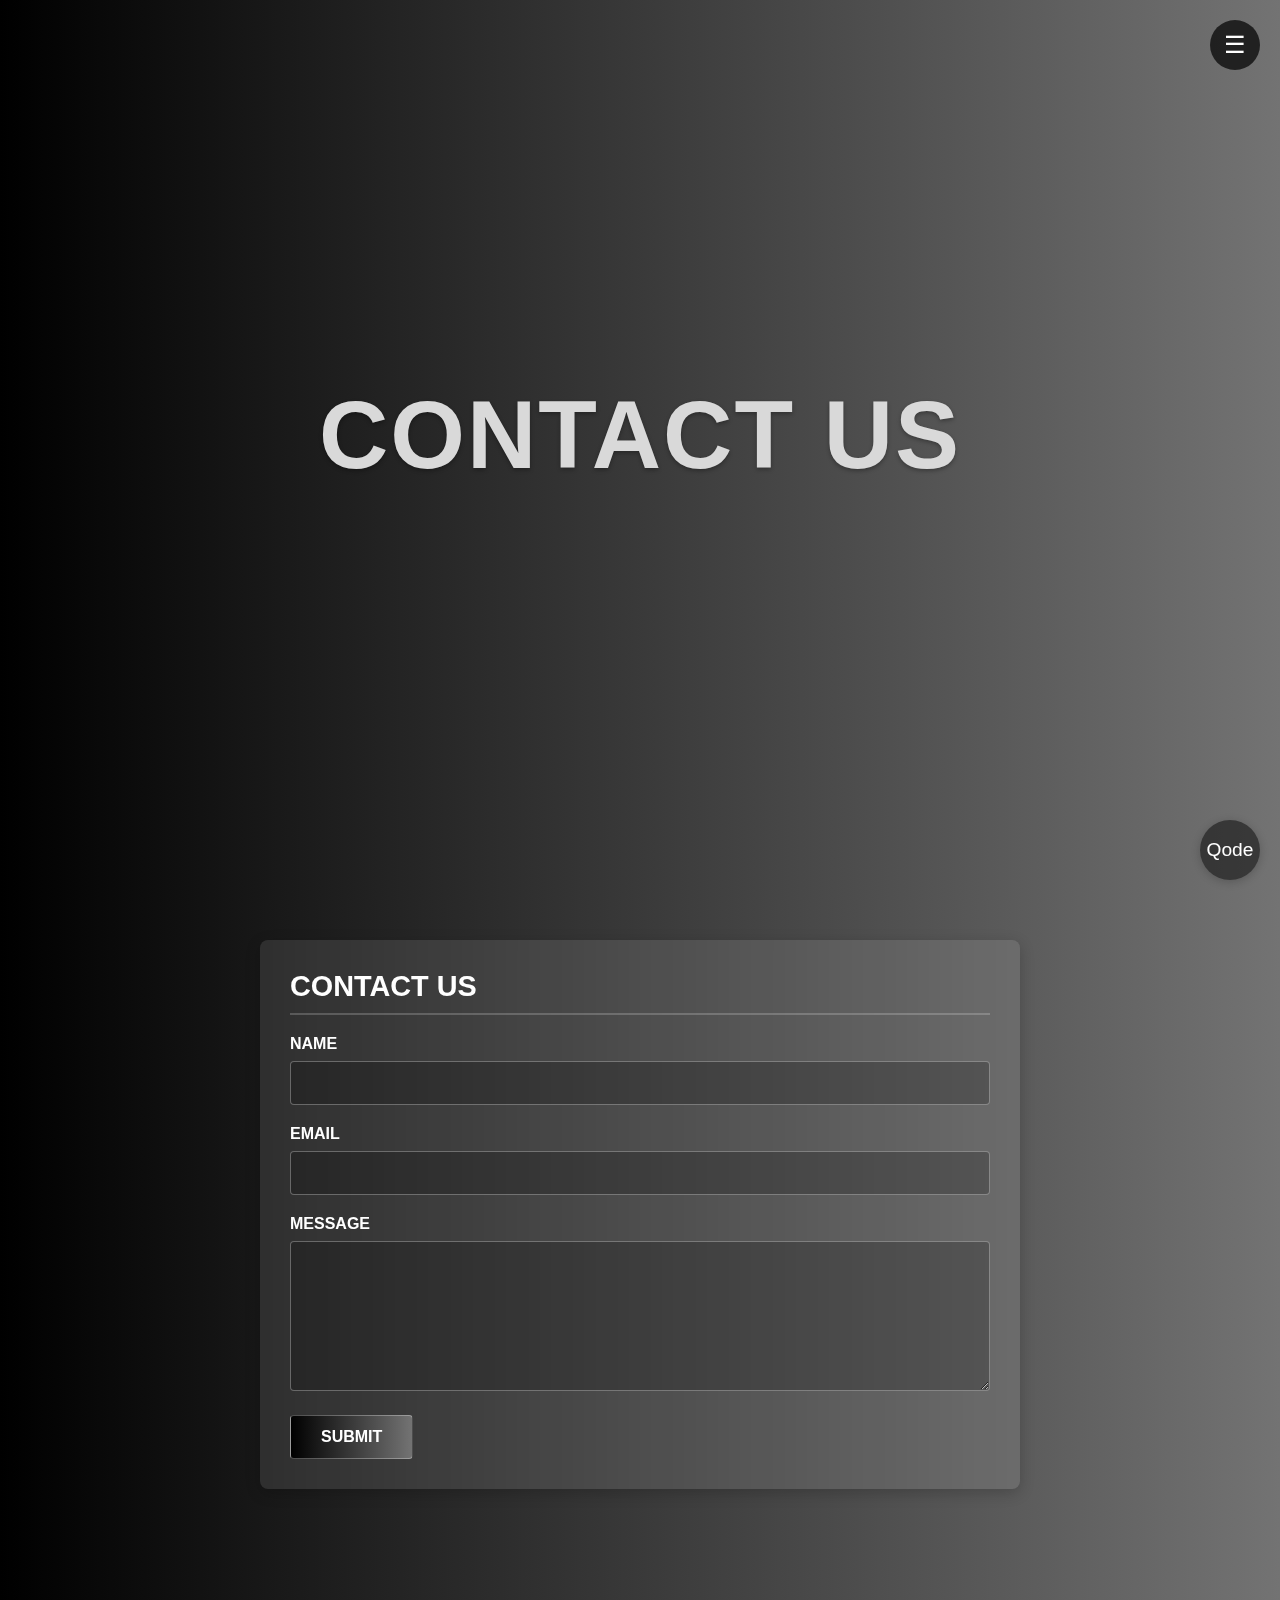
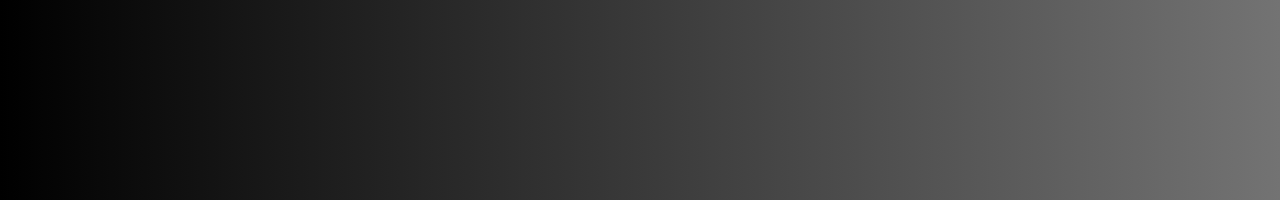
<file: contact.html>
<!DOCTYPE html>
<html lang="en">

<head>
    <meta charset="UTF-8">
    <title>QODEDOQ</title>
    <link rel="stylesheet" href="styles.css">
    <link rel="stylesheet" href="https://cdnjs.cloudflare.com/ajax/libs/font-awesome/6.5.0/css/all.min.css">

</head>
<style>
    body {
        font-family: Arial, sans-serif;
        margin: 0;
        padding: 0;
        background: linear-gradient(90deg, #000000, #737373);
        color: #fff;
        min-height: 100vh;
    }

    .container {
        max-width: 800px;
        margin: 0 auto;
        padding: 40px 20px;
        height: 100vh;
    }

    h1 {
        font-size: 2.5rem;
        text-align: center;
        margin-bottom: 30px;
        color: #fff;
        text-shadow: 0 2px 4px rgba(0, 0, 0, 0.3);
    }

    h2 {
        font-size: 1.8rem;
        margin-bottom: 20px;
        color: #fff;
        border-bottom: 2px solid rgba(255, 255, 255, 0.2);
        padding-bottom: 10px;
    }

    .contact-form {
        background-color: rgba(255, 255, 255, 0.1);
        padding: 30px;
        border-radius: 8px;
        box-shadow: 0 4px 15px rgba(0, 0, 0, 0.2);
        backdrop-filter: blur(5px);
    }

    .form-group {
        margin-bottom: 20px;
    }

    label {
        display: block;
        margin-bottom: 8px;
        font-weight: bold;
        color: #fff;
    }

    input[type="text"],
    input[type="email"],
    textarea {
        width: 100%;
        padding: 12px;
        border: 1px solid rgba(255, 255, 255, 0.3);
        border-radius: 4px;
        font-size: 1rem;
        background-color: rgba(0, 0, 0, 0.2);
        color: #fff;
    }

    textarea {
        height: 150px;
        resize: vertical;
    }

    input::placeholder,
    textarea::placeholder {
        color: rgba(255, 255, 255, 0.6);
    }

    .submit-btn {
        background: linear-gradient(90deg, #000000, #737373);
        color: white;
        border: none;
        padding: 12px 30px;
        font-size: 1rem;
        border-radius: 4px;
        cursor: pointer;
        transition: all 0.3s;
        border: 1px solid rgba(255, 255, 255, 0.3);
        font-weight: bold;
    }

    .submit-btn:hover {
        transform: translateY(-2px);
        box-shadow: 0 4px 8px rgba(0, 0, 0, 0.3);
    }
</style>

<body>
    <!-- Sidebar toggle button -->
    <button class="sidebar-toggle">☰</button>

    <!-- Overlay for sidebar -->
    <div class="overlay"></div>

    <!-- Sidebar content -->
    <div class="sidebar">
        <h2>QODEDOQ</h2>
        <ul>
            <li><a href="index.html">Home</a></li>
            <li><a href="about.html">About Us</a></li>
            <li><a href="contact.html">Contact Us</a></li>
        </ul>

        <!-- Sidebar footer -->
        <div class="sidebar-footer">
            <div class="social-icons">
                <a href="#" title="Instagram"><i class="fab fa-instagram"></i></a>
                <a href="#" title="LinkedIn"><i class="fab fa-linkedin"></i></a>
                <a href="#" title="YouTube"><i class="fab fa-youtube"></i></a>
                <a href="#" title="X"><i class="fa-brands fa-x-twitter"></i></a>
                <a href="#" title="Whatsapp"><i class="fab fa-whatsapp"></i></a>
            </div>
            <p>&copy; All rights reserved QODEDOQ</p>
            <p>Terms & Conditions</p>
            <p>Privacy Policy</p>
        </div>
    </div>

    <!-- Chatbot toggle button -->
    <button class="chatbot-toggle">Qode</button>

    <!-- Chatbot container -->
    <div class="chatbot-container">
        <div class="chatbot-header">
            <h3>Qode Assistant</h3>
            <button class="close-chatbot">&times;</button>
        </div>
        <div class="chatbot-messages" id="chatbot-messages">
            <div class="message bot-message">
                Hello! I'm Qode, your coding assistant. How can I help you today?
            </div>
        </div>
        <div class="predefined-questions">
            <div class="predefined-question" data-question="What is QODEDOQ?">What is QODEDOQ?</div>
            <div class="predefined-question" data-question="How to use the compiler?">How to use compiler?</div>
            <div class="predefined-question" data-question="What languages are supported?">Supported languages?</div>
            <div class="predefined-question" data-question="Is QODEDOQ free?">Is it free?</div>
            <div class="predefined-question" data-question="How to learn coding?">Learn coding</div>
            <div class="predefined-question" data-question="What are coding games?">Coding games</div>
            <div class="predefined-question" data-question="How to take quizzes?">Take quizzes</div>
            <div class="predefined-question" data-question="Can I change colors?">Color options</div>
            <div class="predefined-question" data-question="How to join career?">Career options</div>
            <div class="predefined-question" data-question="When new features?">New features</div>
            <div class="predefined-question" data-question="How to contact support?">Contact support</div>
            <div class="predefined-question" data-question="About the developers">About developers</div>
        </div>
    </div>

    <div class="brand" id="home">
        <h1>CONTACT US</h1>
    </div>
    <div class="container">

        <div class="contact-form">
            <h2>CONTACT US</h2>

            <form action="#" method="post">
                <div class="form-group">
                    <label for="name">NAME</label>
                    <input type="text" id="name" name="name" required>
                </div>

                <div class="form-group">
                    <label for="email">EMAIL</label>
                    <input type="email" id="email" name="email" required>
                </div>

                <div class="form-group">
                    <label for="message">MESSAGE</label>
                    <textarea id="message" name="message" required></textarea>
                </div>

                <button type="submit" class="submit-btn">SUBMIT</button>
            </form>
        </div>
    </div>

    <script>
        // Sidebar functionality
        const sidebarToggle = document.querySelector('.sidebar-toggle');
        const sidebar = document.querySelector('.sidebar');
        const overlay = document.querySelector('.overlay');

        sidebarToggle.addEventListener('click', () => {
            sidebar.classList.toggle('open');
            overlay.classList.toggle('active');

            // Hide chatbot when sidebar is open
            if (sidebar.classList.contains('open')) {
                document.querySelector('.chatbot-container').classList.remove('open');
            }
        });

        overlay.addEventListener('click', () => {
            sidebar.classList.remove('open');
            overlay.classList.remove('active');
        });

        // Close sidebar when clicking on a link
        document.querySelectorAll('.sidebar a').forEach(link => {
            link.addEventListener('click', () => {
                sidebar.classList.remove('open');
                overlay.classList.remove('active');
            });
        });

        // Chatbot functionality
        const chatbotToggle = document.querySelector('.chatbot-toggle');
        const chatbotContainer = document.querySelector('.chatbot-container');
        const closeChatbot = document.querySelector('.close-chatbot');
        const chatbotMessages = document.getElementById('chatbot-messages');
        const predefinedQuestions = document.querySelectorAll('.predefined-question');

        // Answers for predefined questions
        const answers = {
            "What is QODEDOQ?": "QODEDOQ is a comprehensive platform for learning and practicing coding. It offers a compiler, learning resources, coding games, quizzes, and more to help you improve your programming skills.",
            "How to use the compiler?": "To use the QODEDOQ compiler:\n1. Select your programming language\n2. Write or paste your code\n3. Click 'Run' to execute\n4. View output below the editor",
            "What languages are supported?": "QODEDOQ supports:\n- C\n- C++\n- Java\n- Python\n- JavaScript\nAnd more! We're constantly adding new languages.",
            "Is QODEDOQ free?": "Yes! QODEDOQ is completely free to use. We believe in making coding education accessible to everyone.",
            "How to learn coding?": "Start with our learning section:\n1. Choose a language\n2. Follow interactive lessons\n3. Practice with exercises\n4. Build projects",
            "What are coding games?": "Our coding games make learning fun! Solve puzzles and challenges while practicing real programming concepts in an engaging way.",
            "How to take quizzes?": "Test your knowledge with our quizzes:\n1. Select a quiz category\n2. Answer multiple-choice questions\n3. Get instant feedback\n4. Track your progress",
            "Can I change colors?": "Yes! Use our color tools to:\n- Find perfect color combinations\n- Generate palettes\n- Test accessibility\n- Export for your projects",
            "How to join career?": "Join our team by:\n1. Visiting the Career section\n2. Viewing open positions\n3. Applying online\n4. Attending interviews",
            "When new features?": "We're always working on improvements! Follow our updates for:\n- New language support\n- Enhanced tools\n- Additional learning resources",
            "How to contact support?": "Reach our support team:\n- Email: support@qodedoq.com\n- Twitter: @QODEDOQ_Help\n- FAQ section",
            "About the developers": "QODEDOQ is developed by a passionate group of pass-out students driven by the vision to make coding education accessible, practical, and engaging for everyone."
        };

        // Toggle chatbot visibility
        chatbotToggle.addEventListener('click', () => {
            if (!sidebar.classList.contains('open')) {
                chatbotContainer.classList.toggle('open');
            }
        });

        // Close chatbot
        closeChatbot.addEventListener('click', () => {
            chatbotContainer.classList.remove('open');
        });

        // Handle predefined questions
        predefinedQuestions.forEach(question => {
            question.addEventListener('click', () => {
                const questionText = question.getAttribute('data-question');
                const answer = answers[questionText];

                // Add user question to chat
                const userMessage = document.createElement('div');
                userMessage.className = 'message user-message';
                userMessage.textContent = questionText;
                chatbotMessages.appendChild(userMessage);

                // Create typing indicator
                const typingIndicator = document.createElement('div');
                typingIndicator.className = 'typing-indicator';
                typingIndicator.innerHTML = `
                    <div class="typing-dot"></div>
                    <div class="typing-dot"></div>
                    <div class="typing-dot"></div>
                `;
                chatbotMessages.appendChild(typingIndicator);

                // Scroll to bottom
                chatbotMessages.scrollTop = chatbotMessages.scrollHeight;

                // Simulate typing delay
                setTimeout(() => {
                    // Remove typing indicator
                    typingIndicator.remove();

                    // Add bot answer to chat
                    const botMessage = document.createElement('div');
                    botMessage.className = 'message bot-message';

                    // Format answer with line breaks
                    const formattedAnswer = answer.replace(/\n/g, '<br>');
                    botMessage.innerHTML = formattedAnswer;

                    chatbotMessages.appendChild(botMessage);

                    // Scroll to bottom
                    chatbotMessages.scrollTop = chatbotMessages.scrollHeight;
                }, 1500 + (Math.random() * 1000)); // Random delay between 1.5-2.5 seconds
            });
        });
    </script>
</body>

</html>
</file>
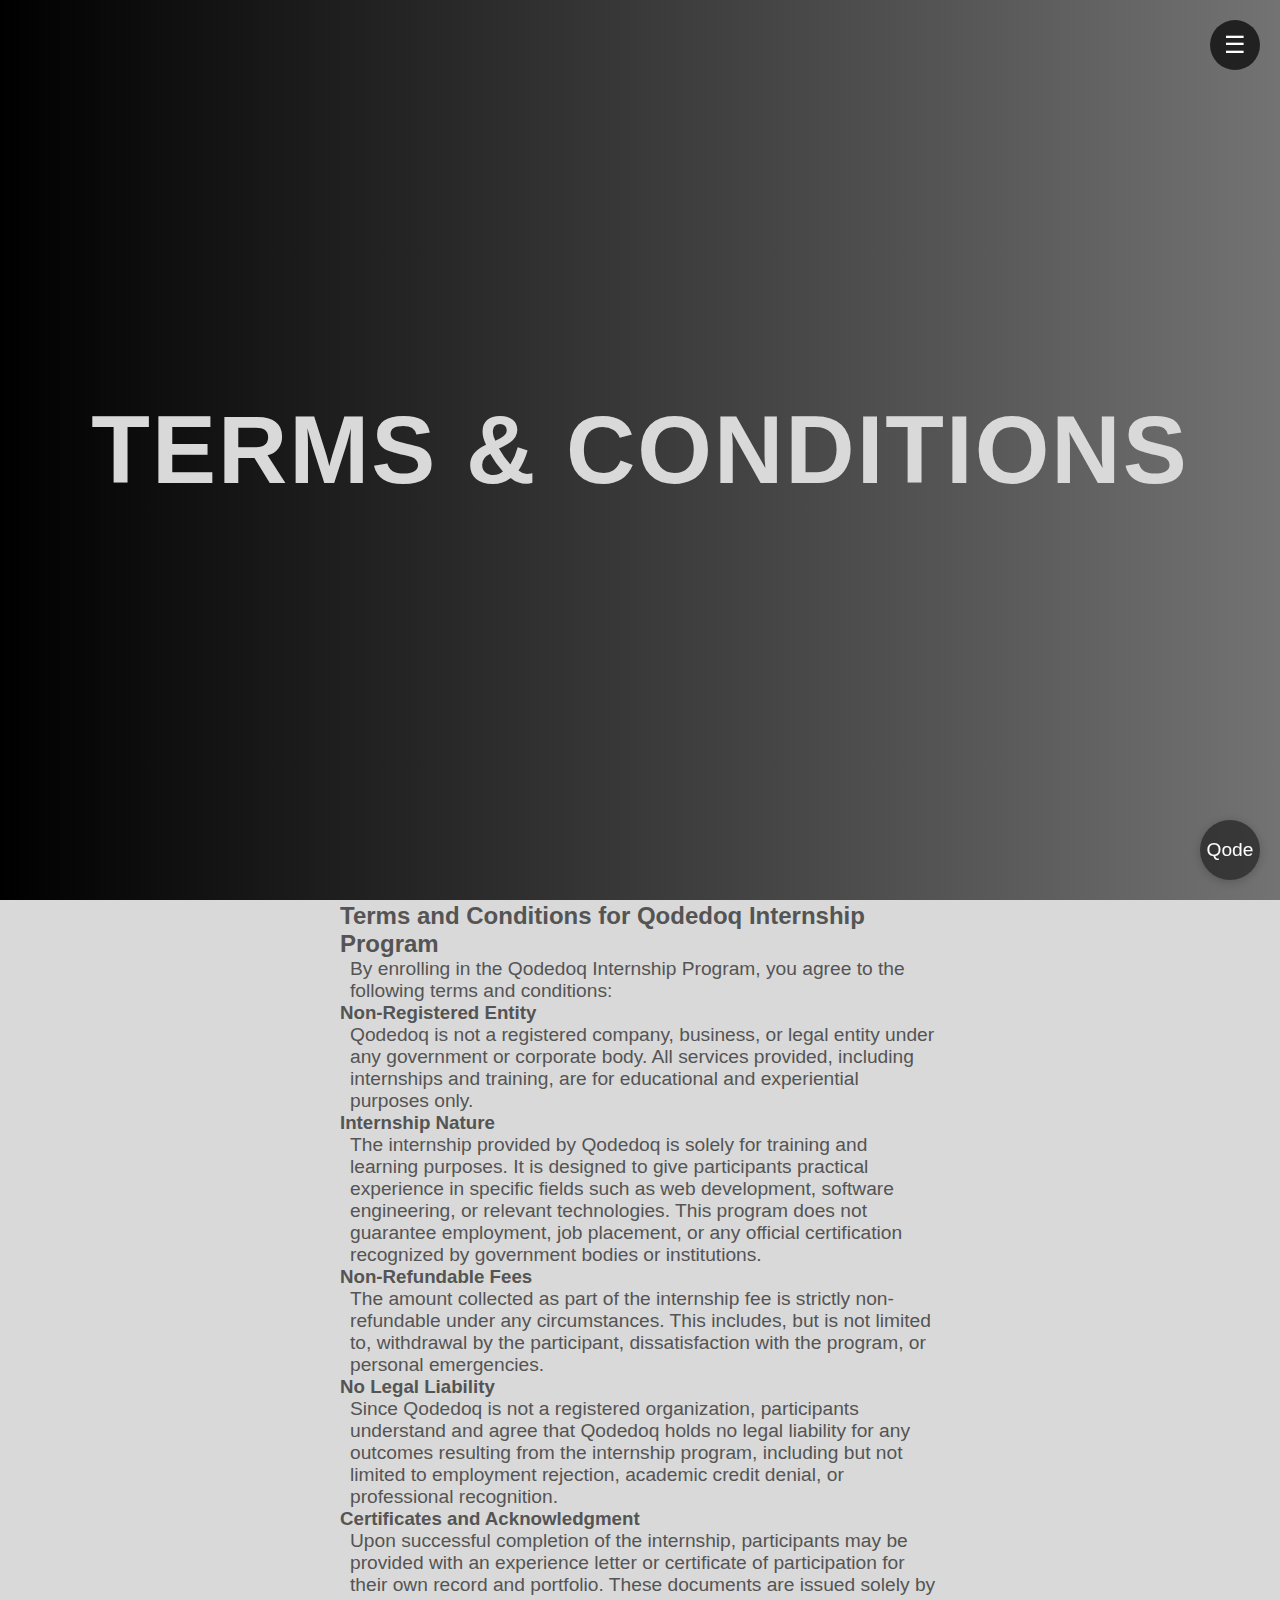
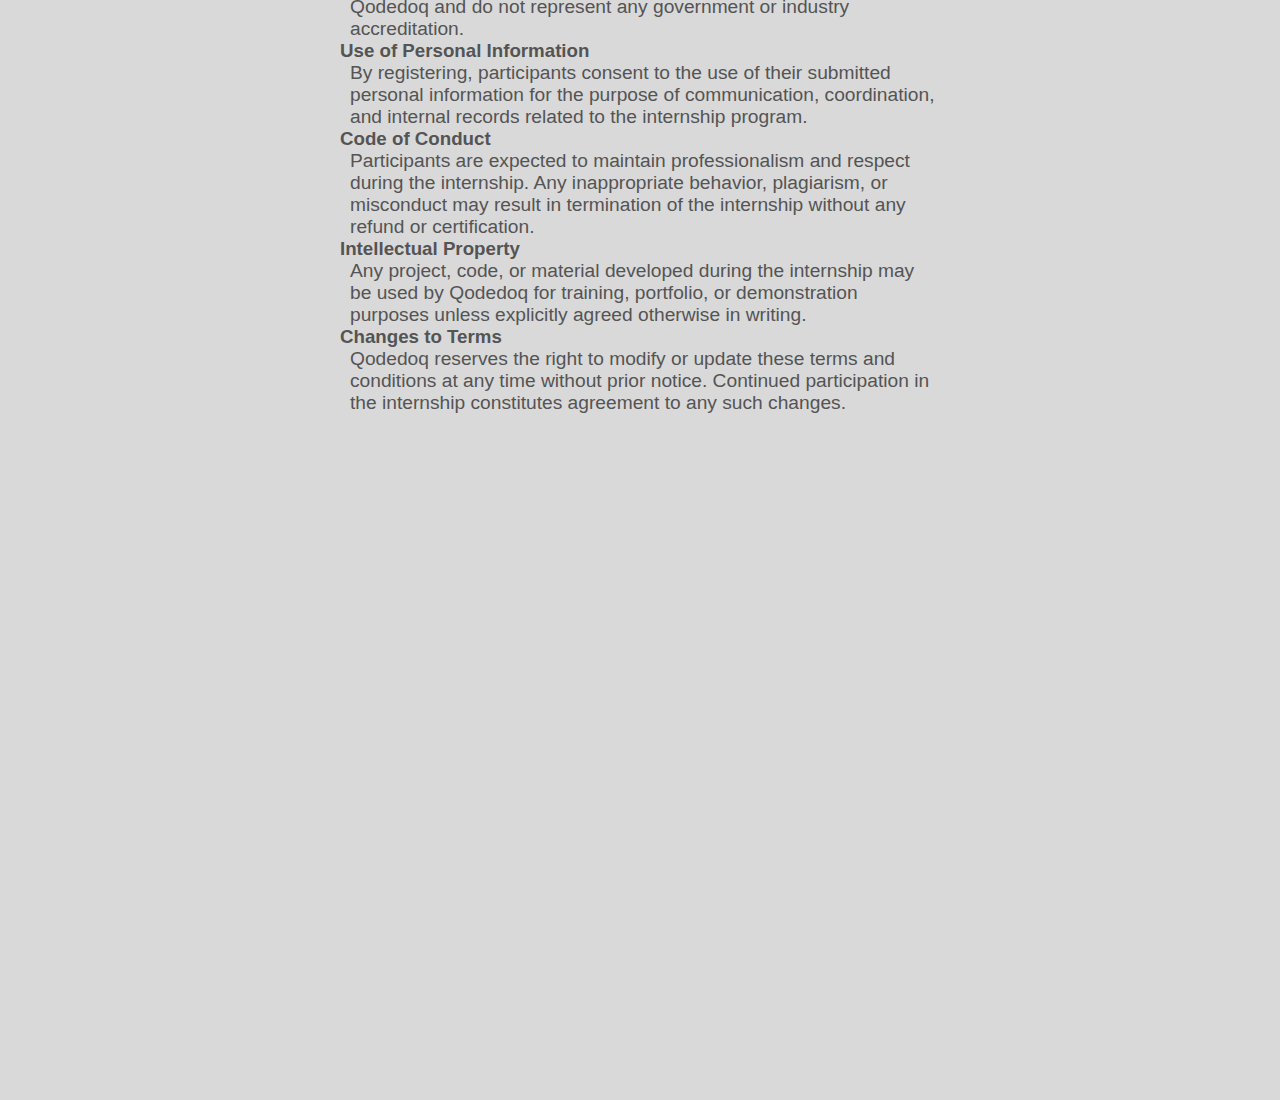
<file: tac.html>
<!DOCTYPE html>
<html lang="en">

<head>
    <meta charset="UTF-8">
    <title>QODEDOQ</title>
    <link rel="stylesheet" href="styles.css">
    <link rel="stylesheet" href="https://cdnjs.cloudflare.com/ajax/libs/font-awesome/6.5.0/css/all.min.css">

</head>

<body>
    <!-- Sidebar toggle button -->
    <button class="sidebar-toggle">☰</button>
    
    <!-- Overlay for sidebar -->
    <div class="overlay"></div>
    
    <!-- Sidebar content -->
    <div class="sidebar">
        <h2>QODEDOQ</h2>
        <ul>
            <li><a href="index.html">Home</a></li>
            <li><a href="coming.html">Compiler</a></li>
            <li><a href="coming.html">Learning</a></li>
            <li><a href="coming.html">Games</a></li>
            <li><a href="coming.html">Quizzes</a></li>
            <li><a href="coming.html">Colors</a></li>
            <li><a href="career.html">Career</a></li>
            <li><a href="about.html">About Us</a></li>
            <li><a href="contact.html">Contact Us</a></li>
        </ul>
        
        <!-- Sidebar footer -->
        <div class="sidebar-footer">
            <div class="social-icons">
                <a href="#" title="Instagram"><i class="fab fa-instagram"></i></a>
                <a href="#" title="LinkedIn"><i class="fab fa-linkedin"></i></a>
                <a href="#" title="YouTube"><i class="fab fa-youtube"></i></a>
                <a href="#" title="X"><i class="fa-brands fa-x-twitter"></i></a>
                <a href="#" title="Whatsapp"><i class="fab fa-whatsapp"></i></a>
            </div>
            <p>&copy; All rights reserved QODEDOQ</p>
            <p>Terms & Conditions</p>
            <p>Privacy Policy</p>
        </div>
    </div>

    <!-- Chatbot toggle button -->
    <button class="chatbot-toggle">Qode</button>

    <!-- Chatbot container -->
    <div class="chatbot-container">
        <div class="chatbot-header">
            <h3>Qode Assistant</h3>
            <button class="close-chatbot">&times;</button>
        </div>
        <div class="chatbot-messages" id="chatbot-messages">
            <div class="message bot-message">
                Hello! I'm Qode, your coding assistant. How can I help you today?
            </div>
        </div>
        <div class="predefined-questions">
            <div class="predefined-question" data-question="What is QODEDOQ?">What is QODEDOQ?</div>
            <div class="predefined-question" data-question="How to use the compiler?">How to use compiler?</div>
            <div class="predefined-question" data-question="What languages are supported?">Supported languages?</div>
            <div class="predefined-question" data-question="Is QODEDOQ free?">Is it free?</div>
            <div class="predefined-question" data-question="How to learn coding?">Learn coding</div>
            <div class="predefined-question" data-question="What are coding games?">Coding games</div>
            <div class="predefined-question" data-question="How to take quizzes?">Take quizzes</div>
            <div class="predefined-question" data-question="Can I change colors?">Color options</div>
            <div class="predefined-question" data-question="How to join career?">Career options</div>
            <div class="predefined-question" data-question="When new features?">New features</div>
            <div class="predefined-question" data-question="How to contact support?">Contact support</div>
            <div class="predefined-question" data-question="About the developers">About developers</div>
        </div>
    </div>

    <div class="brand" id="home">
        <h1>TERMS & CONDITIONS</h1>
    </div>


    <div class="game" id="game">
        <div class="text">
            <br><br><br>
            <br><br><br>
            <br><br><br>
            <br><br><br>
  <h2>Terms and Conditions for Qodedoq Internship Program</h2>

  <p>By enrolling in the Qodedoq Internship Program, you agree to the following terms and conditions:</p>

  <h3>Non-Registered Entity</h3>
  <p>Qodedoq is not a registered company, business, or legal entity under any government or corporate body. All services provided, including internships and training, are for educational and experiential purposes only.</p>

  <h3>Internship Nature</h3>
  <p>The internship provided by Qodedoq is solely for training and learning purposes. It is designed to give participants practical experience in specific fields such as web development, software engineering, or relevant technologies. This program does not guarantee employment, job placement, or any official certification recognized by government bodies or institutions.</p>

  <h3>Non-Refundable Fees</h3>
  <p>The amount collected as part of the internship fee is strictly non-refundable under any circumstances. This includes, but is not limited to, withdrawal by the participant, dissatisfaction with the program, or personal emergencies.</p>

  <h3>No Legal Liability</h3>
  <p>Since Qodedoq is not a registered organization, participants understand and agree that Qodedoq holds no legal liability for any outcomes resulting from the internship program, including but not limited to employment rejection, academic credit denial, or professional recognition.</p>

  <h3>Certificates and Acknowledgment</h3>
  <p>Upon successful completion of the internship, participants may be provided with an experience letter or certificate of participation for their own record and portfolio. These documents are issued solely by Qodedoq and do not represent any government or industry accreditation.</p>

  <h3>Use of Personal Information</h3>
  <p>By registering, participants consent to the use of their submitted personal information for the purpose of communication, coordination, and internal records related to the internship program.</p>

  <h3>Code of Conduct</h3>
  <p>Participants are expected to maintain professionalism and respect during the internship. Any inappropriate behavior, plagiarism, or misconduct may result in termination of the internship without any refund or certification.</p>

  <h3>Intellectual Property</h3>
  <p>Any project, code, or material developed during the internship may be used by Qodedoq for training, portfolio, or demonstration purposes unless explicitly agreed otherwise in writing.</p>

  <h3>Changes to Terms</h3>
  <p>Qodedoq reserves the right to modify or update these terms and conditions at any time without prior notice. Continued participation in the internship constitutes agreement to any such changes.</p>
</div>

    </div>
    
    <div class="game" id="game">

    </div>


    <script>
        // Sidebar functionality
        const sidebarToggle = document.querySelector('.sidebar-toggle');
        const sidebar = document.querySelector('.sidebar');
        const overlay = document.querySelector('.overlay');
        
        sidebarToggle.addEventListener('click', () => {
            sidebar.classList.toggle('open');
            overlay.classList.toggle('active');
            
            // Hide chatbot when sidebar is open
            if (sidebar.classList.contains('open')) {
                document.querySelector('.chatbot-container').classList.remove('open');
            }
        });
        
        overlay.addEventListener('click', () => {
            sidebar.classList.remove('open');
            overlay.classList.remove('active');
        });
        
        // Close sidebar when clicking on a link
        document.querySelectorAll('.sidebar a').forEach(link => {
            link.addEventListener('click', () => {
                sidebar.classList.remove('open');
                overlay.classList.remove('active');
            });
        });

        // Chatbot functionality
        const chatbotToggle = document.querySelector('.chatbot-toggle');
        const chatbotContainer = document.querySelector('.chatbot-container');
        const closeChatbot = document.querySelector('.close-chatbot');
        const chatbotMessages = document.getElementById('chatbot-messages');
        const predefinedQuestions = document.querySelectorAll('.predefined-question');

        // Answers for predefined questions
        const answers = {
            "What is QODEDOQ?": "QODEDOQ is a comprehensive platform for learning and practicing coding. It offers a compiler, learning resources, coding games, quizzes, and more to help you improve your programming skills.",
            "How to use the compiler?": "To use the QODEDOQ compiler:\n1. Select your programming language\n2. Write or paste your code\n3. Click 'Run' to execute\n4. View output below the editor",
            "What languages are supported?": "QODEDOQ supports:\n- C\n- C++\n- Java\n- Python\n- JavaScript\nAnd more! We're constantly adding new languages.",
            "Is QODEDOQ free?": "Yes! QODEDOQ is completely free to use. We believe in making coding education accessible to everyone.",
            "How to learn coding?": "Start with our learning section:\n1. Choose a language\n2. Follow interactive lessons\n3. Practice with exercises\n4. Build projects",
            "What are coding games?": "Our coding games make learning fun! Solve puzzles and challenges while practicing real programming concepts in an engaging way.",
            "How to take quizzes?": "Test your knowledge with our quizzes:\n1. Select a quiz category\n2. Answer multiple-choice questions\n3. Get instant feedback\n4. Track your progress",
            "Can I change colors?": "Yes! Use our color tools to:\n- Find perfect color combinations\n- Generate palettes\n- Test accessibility\n- Export for your projects",
            "How to join career?": "Join our team by:\n1. Visiting the Career section\n2. Viewing open positions\n3. Applying online\n4. Attending interviews",
            "When new features?": "We're always working on improvements! Follow our updates for:\n- New language support\n- Enhanced tools\n- Additional learning resources",
            "How to contact support?": "Reach our support team:\n- Email: support@qodedoq.com\n- Twitter: @QODEDOQ_Help\n- FAQ section",
            "About the developers": "QODEDOQ is developed by a passionate group of pass-out students driven by the vision to make coding education accessible, practical, and engaging for everyone."
        };

        // Toggle chatbot visibility
        chatbotToggle.addEventListener('click', () => {
            if (!sidebar.classList.contains('open')) {
                chatbotContainer.classList.toggle('open');
            }
        });

        // Close chatbot
        closeChatbot.addEventListener('click', () => {
            chatbotContainer.classList.remove('open');
        });

        // Handle predefined questions
        predefinedQuestions.forEach(question => {
            question.addEventListener('click', () => {
                const questionText = question.getAttribute('data-question');
                const answer = answers[questionText];
                
                // Add user question to chat
                const userMessage = document.createElement('div');
                userMessage.className = 'message user-message';
                userMessage.textContent = questionText;
                chatbotMessages.appendChild(userMessage);
                
                // Create typing indicator
                const typingIndicator = document.createElement('div');
                typingIndicator.className = 'typing-indicator';
                typingIndicator.innerHTML = `
                    <div class="typing-dot"></div>
                    <div class="typing-dot"></div>
                    <div class="typing-dot"></div>
                `;
                chatbotMessages.appendChild(typingIndicator);
                
                // Scroll to bottom
                chatbotMessages.scrollTop = chatbotMessages.scrollHeight;
                
                // Simulate typing delay
                setTimeout(() => {
                    // Remove typing indicator
                    typingIndicator.remove();
                    
                    // Add bot answer to chat
                    const botMessage = document.createElement('div');
                    botMessage.className = 'message bot-message';
                    
                    // Format answer with line breaks
                    const formattedAnswer = answer.replace(/\n/g, '<br>');
                    botMessage.innerHTML = formattedAnswer;
                    
                    chatbotMessages.appendChild(botMessage);
                    
                    // Scroll to bottom
                    chatbotMessages.scrollTop = chatbotMessages.scrollHeight;
                }, 1500 + (Math.random() * 1000)); // Random delay between 1.5-2.5 seconds
            });
        });
    </script>
</body>

</html>
</file>
<file: styles.css>
* {
    margin: 0;
    padding: 0;
    box-sizing: border-box;
}

html,
body {
    height: 100%;
    scroll-behavior: smooth;
    font-family: Arial, sans-serif;
}

/* Sidebar styles */
.sidebar-toggle {
    position: fixed;
    top: 20px;
    right: 20px;
    z-index: 1000;
    background: rgba(0, 0, 0, 0.7);
    color: white;
    border: none;
    width: 50px;
    height: 50px;
    border-radius: 50%;
    font-size: 24px;
    cursor: pointer;
    display: flex;
    justify-content: center;
    align-items: center;
    transition: all 0.3s ease;
}

.sidebar-toggle:hover {
    background: rgba(0, 0, 0, 0.9);
}

.sidebar {
    position: fixed;
    top: 0;
    right: -300px;
    width: 300px;
    height: 100%;
    background: #333;
    z-index: 999;
    transition: all 0.3s ease;
    padding: 20px;
    color: white;
    overflow-y: auto;
    display: flex;
    flex-direction: column;
}

.sidebar.open {
    right: 0;
}

.sidebar h2 {
    color: #d9d9d9;
    margin-bottom: 20px;
    padding-bottom: 10px;
    border-bottom: 1px solid #555;
}

.sidebar ul {
    list-style: none;
    flex-grow: 1;
}

.sidebar li {
    margin-bottom: 1px;
}

.sidebar a {
    color: #d9d9d9;
    text-decoration: none;
    font-size: 1.1rem;
    transition: color 0.3s;
    display: block;
    padding: 8px 0;
}

.sidebar a:hover {
    color: white;
}

.sidebar-footer {
    margin-top: auto;
    padding-top: 20px;
    border-top: 1px solid #555;
    text-align: center;
}

.sidebar-footer p {
    color: #aaa;
    font-size: 0.9rem;
    margin-bottom: 5px;
}

.social-icons {
    display: flex;
    justify-content: center;
    gap: 15px;
    margin-bottom: 10px;
}

.social-icons a {
    color: #d9d9d9;
    font-size: 1.5rem;
    transition: color 0.3s;
}

.social-icons a:hover {
    color: white;
}

.overlay {
    position: fixed;
    top: 0;
    left: 0;
    width: 100%;
    height: 100%;
    background: rgba(0, 0, 0, 0.5);
    z-index: 998;
    display: none;
}

.overlay.active {
    display: block;
}

/* Chatbot styles */
.chatbot-container {
    position: fixed;
    bottom: 20px;
    right: 20px;
    width: 350px;
    height: 500px;
    background: white;
    border-radius: 15px;
    box-shadow: 0 5px 15px rgba(0, 0, 0, 0.2);
    display: none;
    flex-direction: column;
    z-index: 997;
    overflow: hidden;
}

.chatbot-container.open {
    display: flex;
}

.chatbot-header {
    background: #333;
    color: white;
    padding: 15px;
    display: flex;
    justify-content: space-between;
    align-items: center;
}

.chatbot-header h3 {
    margin: 0;
    font-size: 1.2rem;
}

.close-chatbot {
    background: none;
    border: none;
    color: white;
    font-size: 1.2rem;
    cursor: pointer;
}

.chatbot-messages {
    flex-grow: 1;
    padding: 15px;
    overflow-y: auto;
    background: #f5f5f5;
}

.message {
    margin-bottom: 15px;
    max-width: 80%;
    padding: 10px 15px;
    border-radius: 18px;
    font-size: 0.95rem;
    line-height: 1.4;
}

.bot-message {
    background: #e5e5ea;
    color: #000;
    border-top-left-radius: 0;
    align-self: flex-start;
}

.user-message {
    background:rgba(0, 0, 0, 0.5);;
    color: white;
    border-top-right-radius: 0;
    align-self: flex-end;
    margin-left: auto;
}

/* Predefined questions styling */
.predefined-questions {
    padding: 10px;
    background: #f5f5f5;
    border-top: 1px solid #ddd;
    display: flex;
    flex-wrap: wrap;
    max-height: 120px;
    overflow-y: auto;
}

.predefined-question {
    display: inline-block;
    background: white;
    color: #333;
    padding: 6px 10px;
    margin: 4px;
    border-radius: 12px;
    font-size: 0.75rem;
    cursor: pointer;
    border: 1px solid #ddd;
    transition: all 0.2s;
    flex-shrink: 0;
}

.predefined-question:hover {
    background: #f0f0f0;
}

/* Typing indicator */
.typing-indicator {
    display: flex;
    padding: 10px 15px;
    background: #e5e5ea;
    border-radius: 18px;
    border-top-left-radius: 0;
    align-self: flex-start;
    margin-bottom: 15px;
    width: fit-content;
}

.typing-dot {
    width: 8px;
    height: 8px;
    background-color: #666;
    border-radius: 50%;
    margin: 0 2px;
    opacity: 0.4;
    animation: typingAnimation 1.4s infinite ease-in-out;
}

.typing-dot:nth-child(1) {
    animation-delay: 0s;
}

.typing-dot:nth-child(2) {
    animation-delay: 0.2s;
}

.typing-dot:nth-child(3) {
    animation-delay: 0.4s;
}

@keyframes typingAnimation {
    0%, 60%, 100% {
        transform: translateY(0);
        opacity: 0.4;
    }
    30% {
        transform: translateY(-5px);
        opacity: 1;
    }
}

.chatbot-toggle {
    position: fixed;
    bottom: 20px;
    right: 20px;
    width: 60px;
    height: 60px;
    background: rgba(0, 0, 0, 0.5);;
    color: white;
    border-radius: 50%;
    display: flex;
    justify-content: center;
    align-items: center;
    cursor: pointer;
    box-shadow: 0 2px 10px rgba(0, 0, 0, 0.2);
    z-index: 996;
    border: none;
    font-size: 1.2rem;
    transition: all 0.3s;
}

.chatbot-toggle:hover {
    background: #000000;
    transform: scale(1.05);
}

.brand {
    height: 100vh;
    background: linear-gradient(90deg, #000000, #737373);
    display: flex;
    justify-content: center;
    align-items: center;
    position: relative;
}

.brand h1 {
    color: #d9d9d9;
    font-size: 6rem;
    font-weight: bold;
    letter-spacing: 2px;
}

.compiler,
.learn,
.game,
.quiz,
.color,
.career,
.soon,
.sooon {
    height: 100vh;
    display: flex;
    align-items: center;
    justify-content: center;
    padding: 40px;
}

.compiler {
    background-color: #d9d9d9;
}

.learn {
    background: linear-gradient(90deg, #000000, #737373);
    color: #d9d9d9;
}

.game {
    background-color: #d9d9d9;
    color: #545454;
}

.quiz {
    background: linear-gradient(90deg, #000000, #737373);
    color: #d9d9d9;
}

.color {
    background-color: #d9d9d9;
    color: #545454;
}

.career {
    background: linear-gradient(90deg, #000000, #737373);
    color: #d9d9d9;
}

.soon {
    background-color: #d9d9d9;
    color: #545454;
}
.sooon {
    background: linear-gradient(90deg, #000000, #737373);
    color: #d9d9d9;
}


.text {
    max-width: 50%;
}

.text h1 {
    font-size: 4rem;
    margin: 0;
}

.text p {
    font-size: 1.2rem;
    margin-left: 10px;
}

.code {
    max-width: 50%;
    background-color: #1e1e1e;
    color: #d9d9d9;
    font-family: 'Courier New', monospace;
    padding: 20px;
    border-radius: 8px;
    overflow-x: auto;
    margin-left: 40px;
}

.image {
    max-width: 50%;
    display: flex;
    justify-content: center;
}

.image img {
    max-width: 100%;
    height: auto;
    border-radius: 8px;
}

pre {
    white-space: pre-wrap;
}
</file>
